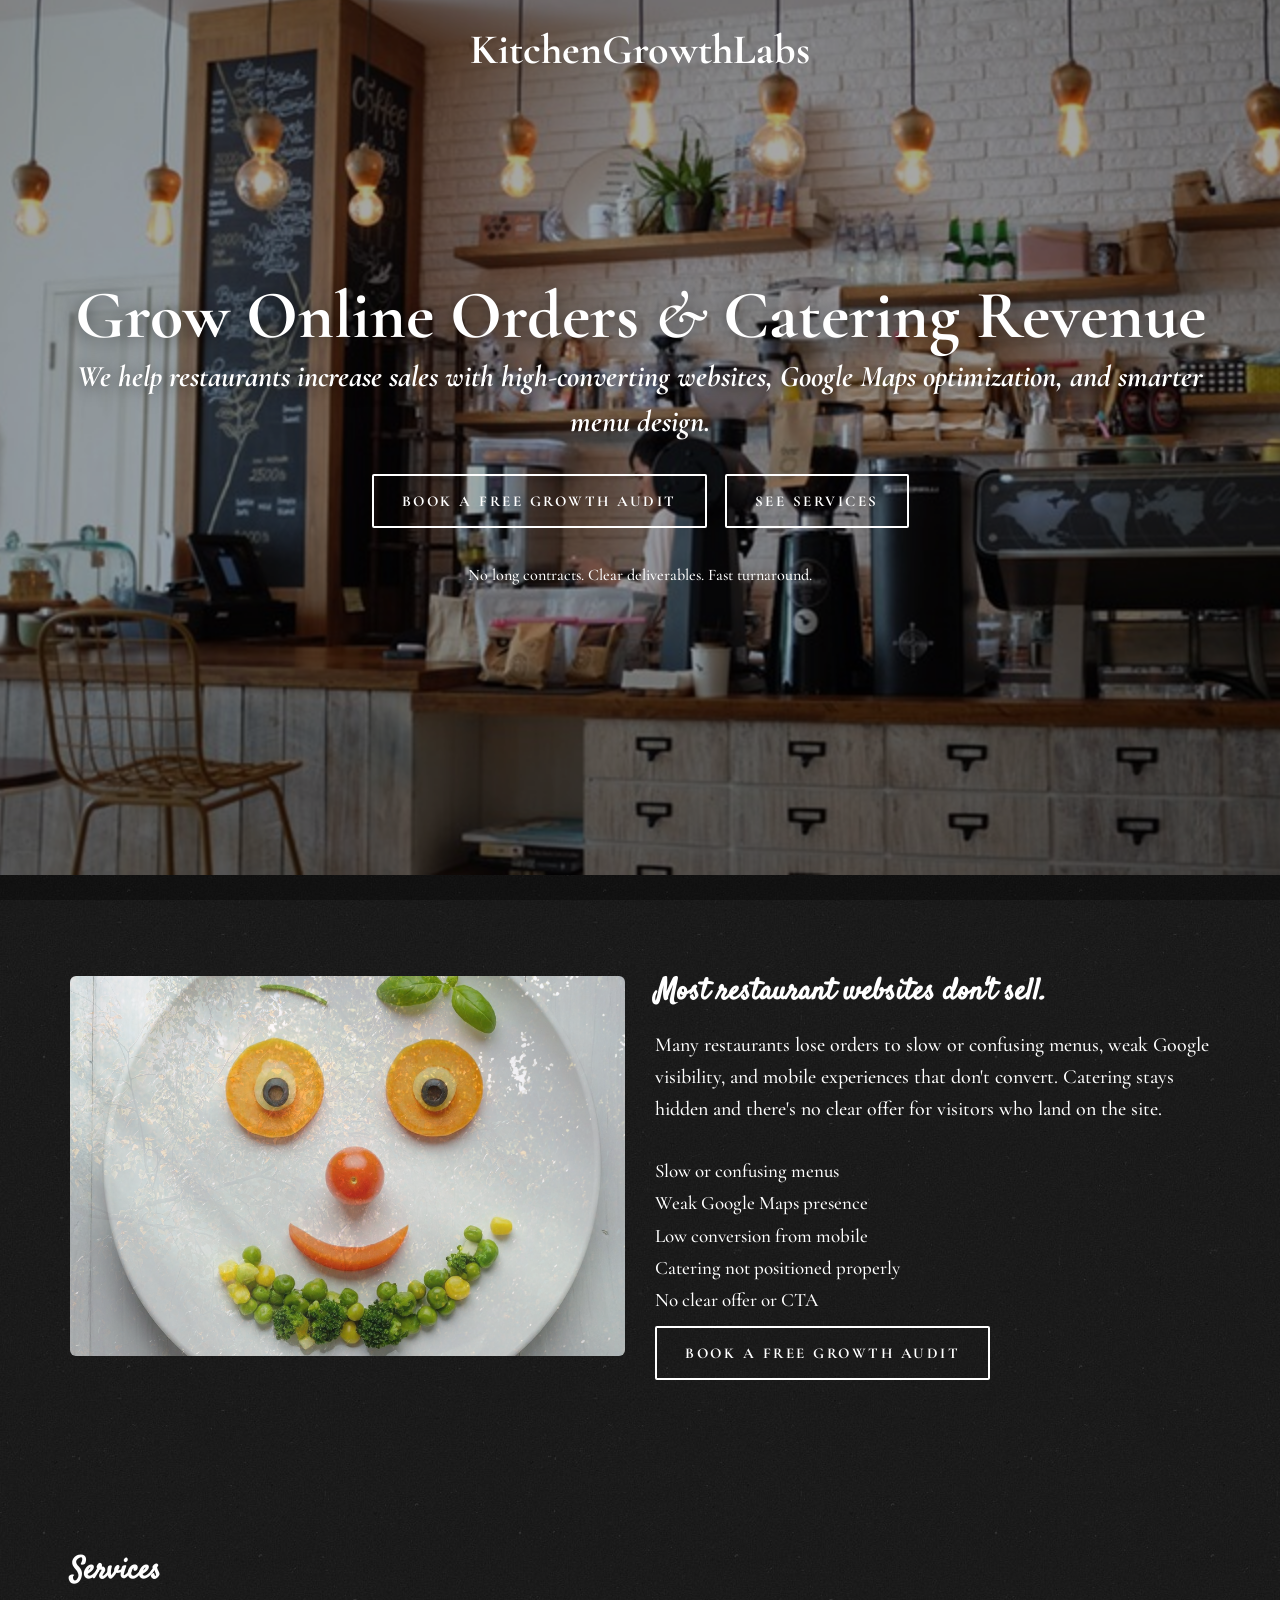
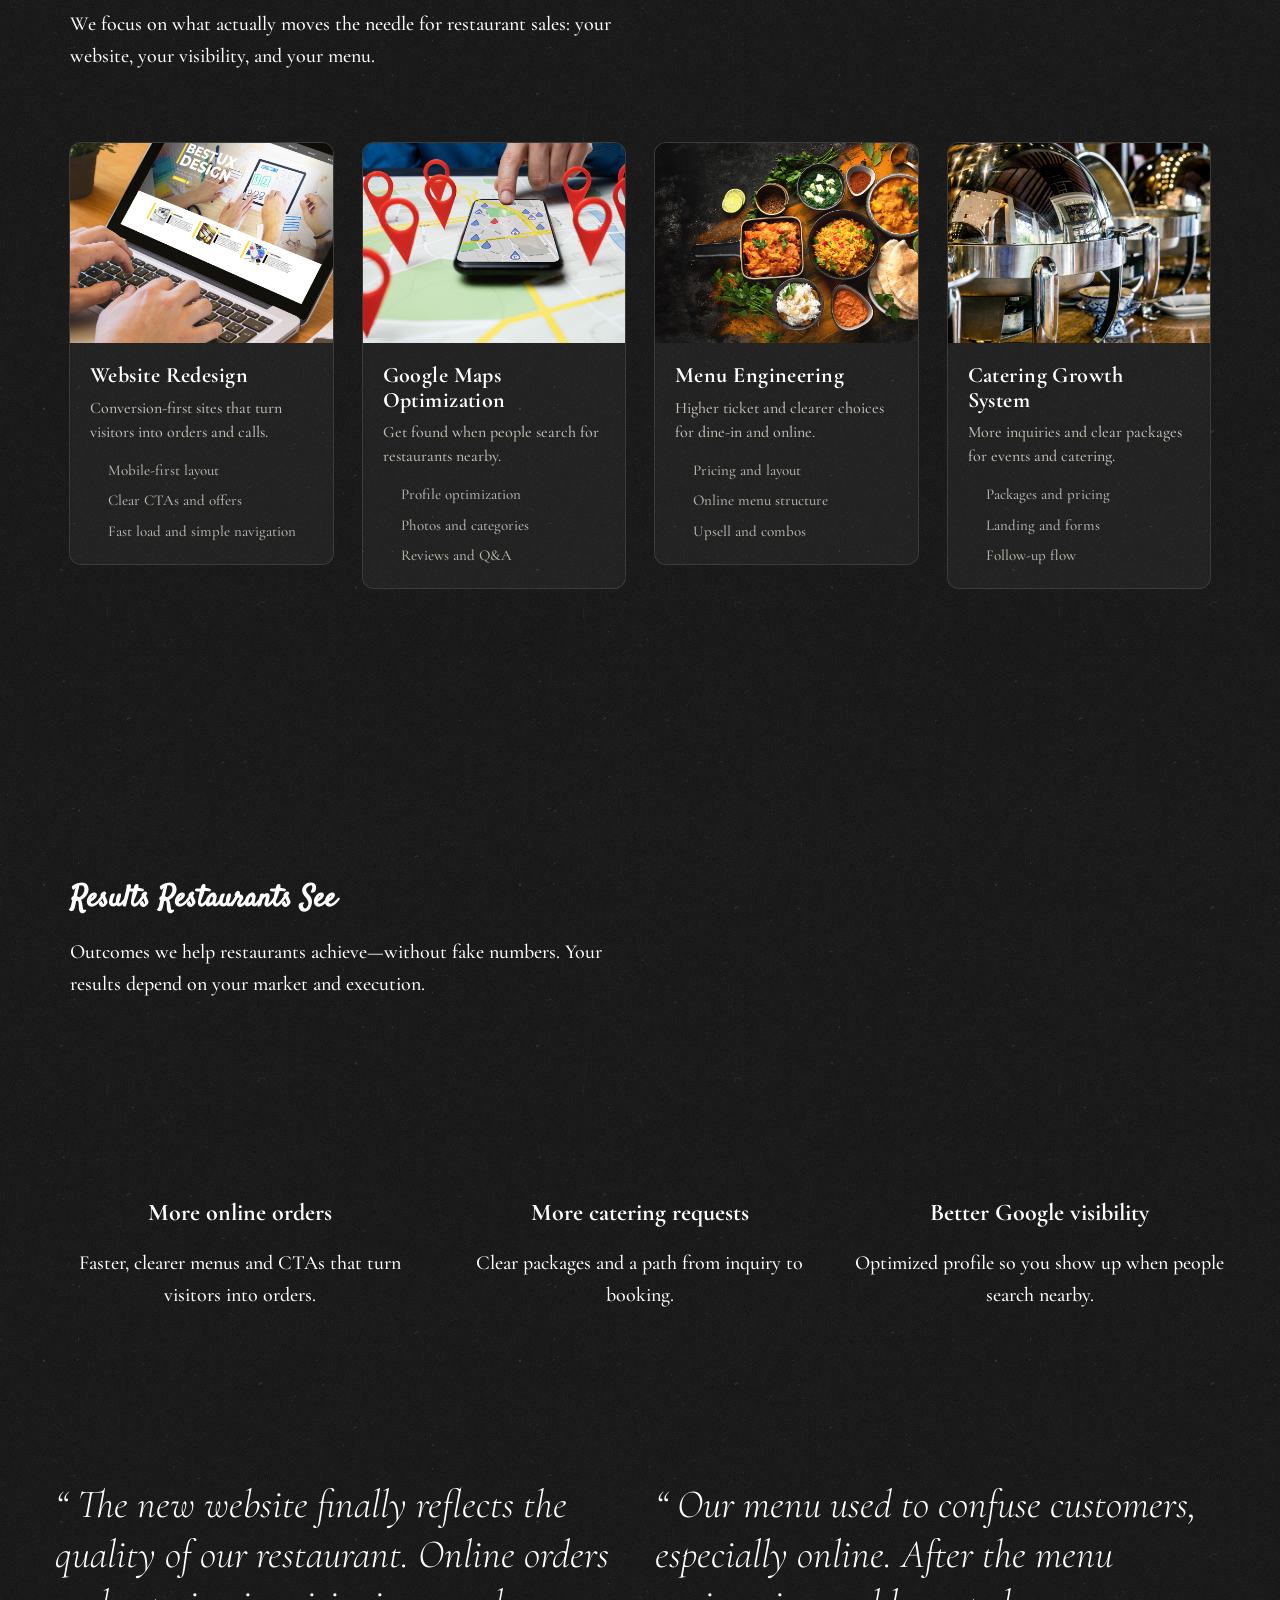
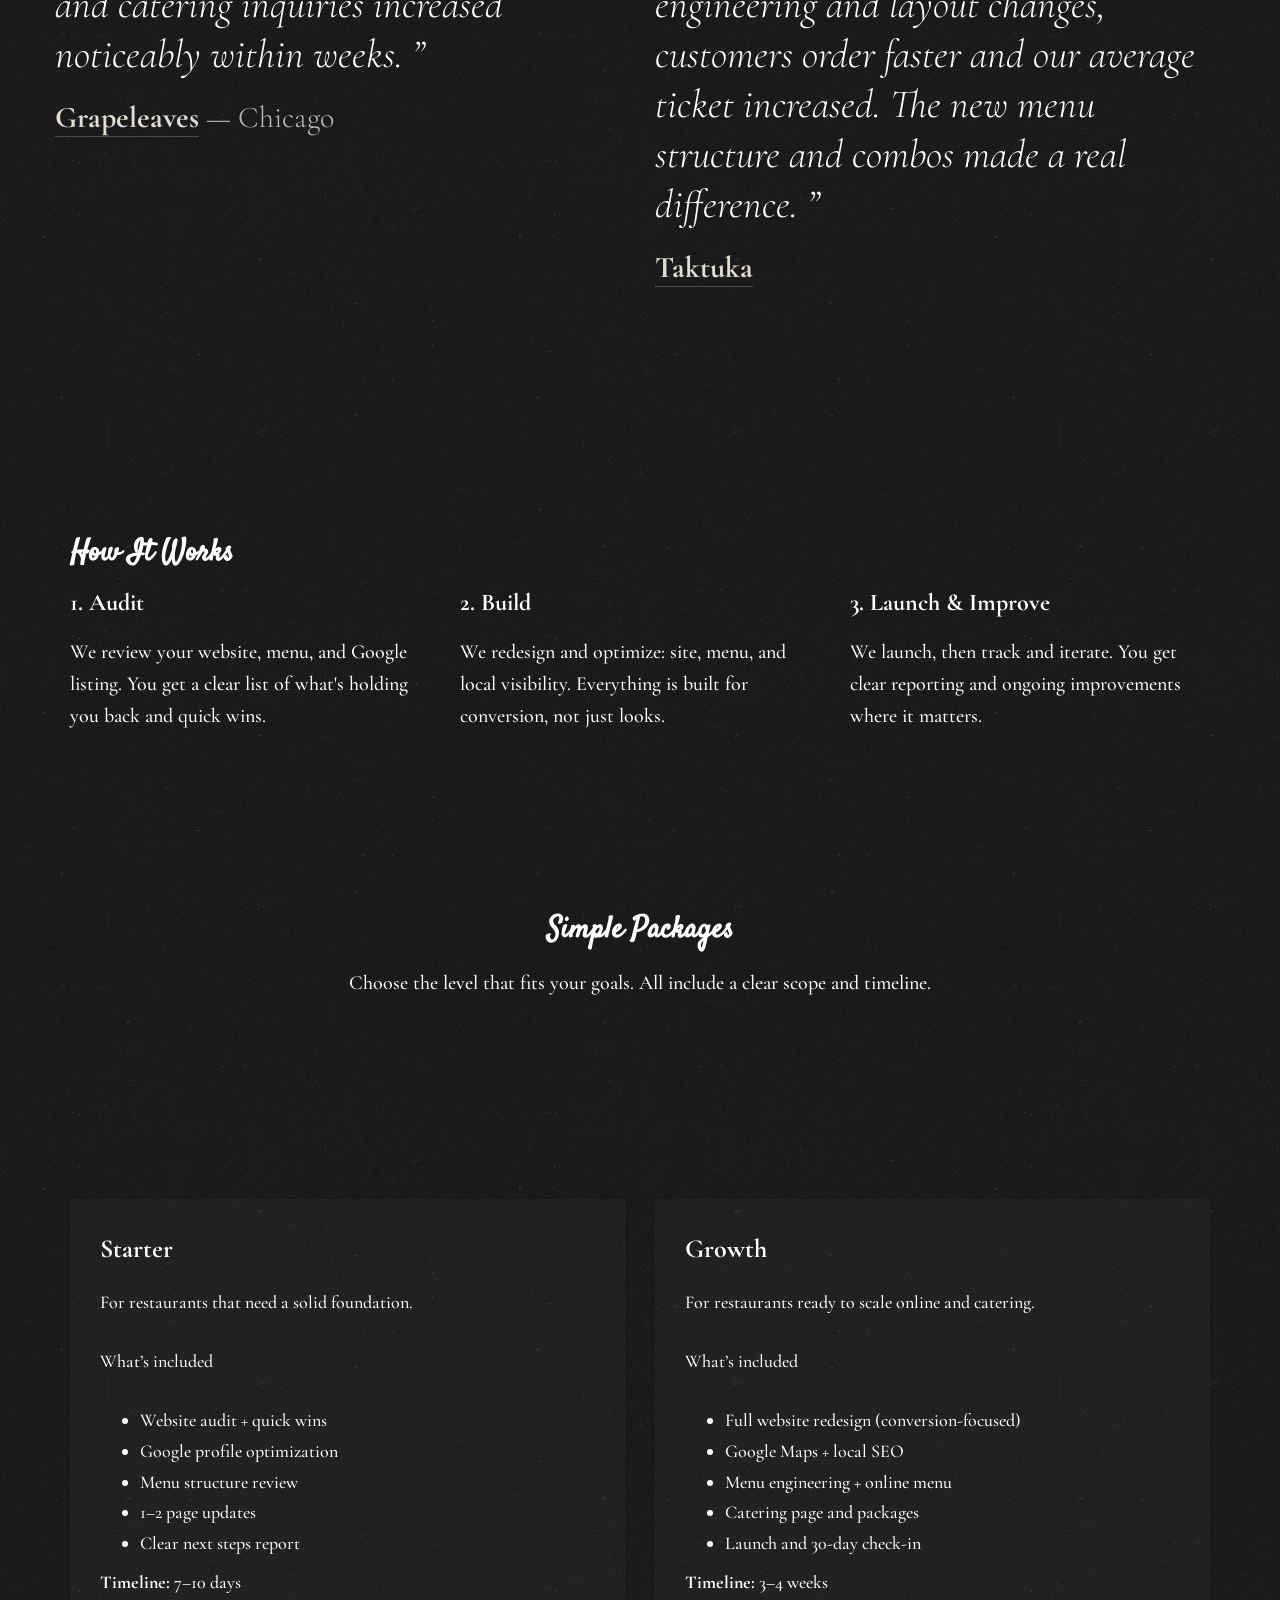
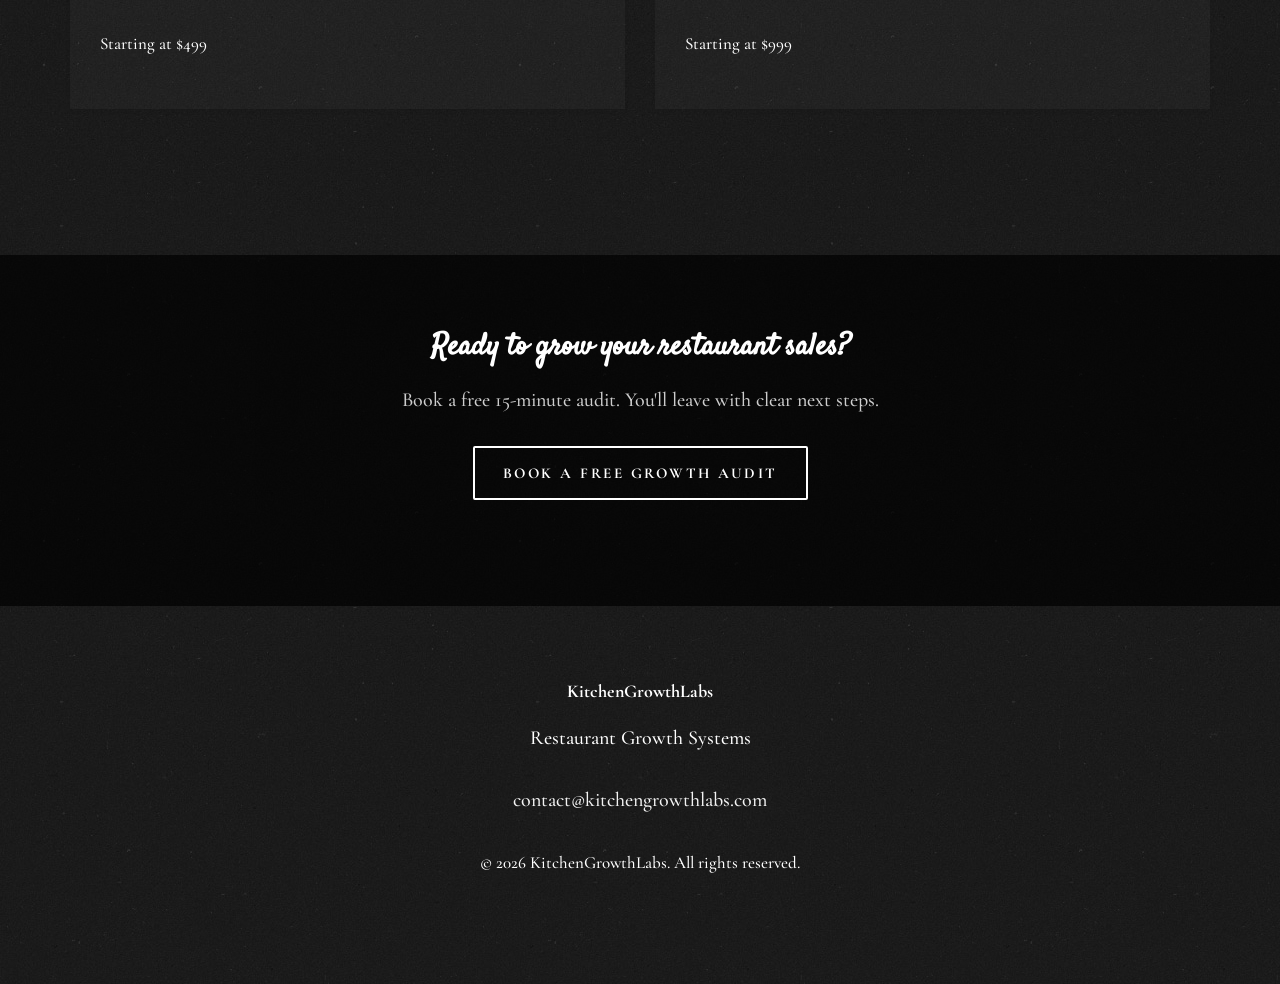
<file: index.html>
<!DOCTYPE HTML>
<html lang="en">
	<head>
	<meta charset="utf-8">
	<meta http-equiv="X-UA-Compatible" content="IE=edge">
	<title>KitchenGrowthLabs | Restaurant Growth</title>
	<meta name="viewport" content="width=device-width, initial-scale=1">
	<meta name="description" content="We help restaurants increase online orders and catering sales with high-converting websites, Google Maps optimization, and smarter menu design." />

	<link href="https://fonts.googleapis.com/css?family=Cormorant+Garamond:300,300i,400,400i,500,600i,700" rel="stylesheet">
	<link href="https://fonts.googleapis.com/css?family=Satisfy" rel="stylesheet">

	<link rel="stylesheet" href="css/animate.css">
	<link rel="stylesheet" href="css/icomoon.css">
	<link rel="stylesheet" href="css/bootstrap.css">
	<link rel="stylesheet" href="css/flexslider.css">
	<link rel="stylesheet" href="css/style.css">

	<script src="js/modernizr-2.6.2.min.js"></script>
	<!--[if lt IE 9]>
	<script src="js/respond.min.js"></script>
	<![endif]-->
	</head>
	<body>

	<div class="fh5co-loader"></div>

	<div id="page">
	<!-- A) NAVBAR: Logo only, centred on all devices -->
	<nav class="fh5co-nav" role="navigation">
		<div class="container">
			<div class="row">
				<div class="col-xs-12 text-center logo-wrap">
					<div id="fh5co-logo"><a href="#home">KitchenGrowthLabs</a></div>
				</div>
			</div>
		</div>
	</nav>

	<!-- B) HERO -->
	<header id="fh5co-header" class="fh5co-cover js-fullheight" role="banner" style="background-image: url(images/hero_1.jpeg);" data-stellar-background-ratio="0.5" id="home">
		<div class="overlay"></div>
		<div class="container">
			<div class="row">
				<div class="col-md-12 text-center">
					<div class="display-t js-fullheight">
						<div class="display-tc js-fullheight animate-box" data-animate-effect="fadeIn">
							<h1>Grow Online Orders <em>&amp;</em> Catering Revenue</h1>
							<h2>We help restaurants increase sales with high-converting websites, Google Maps optimization, and smarter menu design.</h2>
							<p><a href="mailto:contact@kitchengrowthlabs.com?subject=Book%20a%20Free%20Growth%20Audit" class="kgl-cta">Book a Free Growth Audit</a> <a href="#services" class="kgl-cta kgl-cta-secondary">See Services</a></p>
							<p class="trust-line"><small>No long contracts. Clear deliverables. Fast turnaround.</small></p>
						</div>
					</div>
				</div>
			</div>
		</div>
	</header>

	<!-- C) PROBLEM → OUTCOME -->
	<div id="fh5co-about" class="fh5co-section">
		<div class="container">
			<div class="row">
				<div class="col-md-6 img-wrap animate-box" data-animate-effect="fadeInLeft">
					<img src="images/6.png" alt="Restaurant growth">
				</div>
				<div class="col-md-6 animate-box">
					<div class="section-heading">
						<h2>Most restaurant websites don't sell.</h2>
						<p>Many restaurants lose orders to slow or confusing menus, weak Google visibility, and mobile experiences that don't convert. Catering stays hidden and there's no clear offer for visitors who land on the site.</p>
						<ul class="list-unstyled">
							<li>Slow or confusing menus</li>
							<li>Weak Google Maps presence</li>
							<li>Low conversion from mobile</li>
							<li>Catering not positioned properly</li>
							<li>No clear offer or CTA</li>
						</ul>
						<p><a href="mailto:contact@kitchengrowthlabs.com?subject=Book%20a%20Free%20Growth%20Audit" class="kgl-cta">Book a Free Growth Audit</a></p>
					</div>
				</div>
			</div>
		</div>
	</div>

	<!-- D) SERVICES (no Learn more buttons) -->
	<div id="fh5co-featured-menu" class="fh5co-section">
		<div id="services" class="container">
			<div class="row">
				<div class="col-md-12 fh5co-heading animate-box">
					<h2>Services</h2>
					<div class="row">
						<div class="col-md-6">
							<p>We focus on what actually moves the needle for restaurant sales: your website, your visibility, and your menu.</p>
						</div>
					</div>
				</div>

				<div class="col-md-3 col-sm-6 col-xs-6 col-xxs-12 fh5co-item-wrap animate-box">
					<div class="fh5co-item">
						<img src="images/1.png" class="img-responsive" alt="Website">
						<h3>Website Redesign</h3>
						<p>Conversion-first sites that turn visitors into orders and calls.</p>
						<ul class="list-unstyled small">
							<li>Mobile-first layout</li>
							<li>Clear CTAs and offers</li>
							<li>Fast load and simple navigation</li>
						</ul>
					</div>
				</div>
				<div class="col-md-3 col-sm-6 col-xs-6 col-xxs-12 fh5co-item-wrap animate-box">
					<div class="fh5co-item margin_top">
						<img src="images/2.png" class="img-responsive" alt="Google Maps">
						<h3>Google Maps Optimization</h3>
						<p>Get found when people search for restaurants nearby.</p>
						<ul class="list-unstyled small">
							<li>Profile optimization</li>
							<li>Photos and categories</li>
							<li>Reviews and Q&amp;A</li>
						</ul>
					</div>
				</div>
				<div class="clearfix visible-sm-block visible-xs-block"></div>
				<div class="col-md-3 col-sm-6 col-xs-6 col-xxs-12 fh5co-item-wrap animate-box">
					<div class="fh5co-item">
						<img src="images/3.png" class="img-responsive" alt="Menu">
						<h3>Menu Engineering</h3>
						<p>Higher ticket and clearer choices for dine-in and online.</p>
						<ul class="list-unstyled small">
							<li>Pricing and layout</li>
							<li>Online menu structure</li>
							<li>Upsell and combos</li>
						</ul>
					</div>
				</div>
				<div class="col-md-3 col-sm-6 col-xs-6 col-xxs-12 fh5co-item-wrap animate-box">
					<div class="fh5co-item margin_top">
						<img src="images/4.png" class="img-responsive" alt="Catering">
						<h3>Catering Growth System</h3>
						<p>More inquiries and clear packages for events and catering.</p>
						<ul class="list-unstyled small">
							<li>Packages and pricing</li>
							<li>Landing and forms</li>
							<li>Follow-up flow</li>
						</ul>
					</div>
				</div>
			</div>
		</div>
	</div>

	<!-- E) RESULTS / SOCIAL PROOF -->
	<div id="fh5co-featured-testimony" class="fh5co-section" id="results">
		<div class="container">
			<div class="row">
				<div class="col-md-12 fh5co-heading animate-box">
					<h2>Results Restaurants See</h2>
					<div class="row">
						<div class="col-md-6">
							<p>Outcomes we help restaurants achieve—without fake numbers. Your results depend on your market and execution.</p>
						</div>
					</div>
				</div>
				<div class="row">
					<div class="col-md-4 animate-box">
						<div class="fh5co-item text-center">
							<h3>More online orders</h3>
							<p>Faster, clearer menus and CTAs that turn visitors into orders.</p>
						</div>
					</div>
					<div class="col-md-4 animate-box">
						<div class="fh5co-item text-center">
							<h3>More catering requests</h3>
							<p>Clear packages and a path from inquiry to booking.</p>
						</div>
					</div>
					<div class="col-md-4 animate-box">
						<div class="fh5co-item text-center">
							<h3>Better Google visibility</h3>
							<p>Optimized profile so you show up when people search nearby.</p>
						</div>
					</div>
				</div>
				<div class="row kgl-testimonials" style="margin-top: 2em;">
					<div class="col-md-6 animate-box">
						<blockquote class="kgl-testimonial">
							<p>&ldquo; The new website finally reflects the quality of our restaurant. Online orders and catering inquiries increased noticeably within weeks. &rdquo;</p>
							<p class="author kgl-testimonial-author"><cite><a href="http://grapeleaves.us/" target="_blank" rel="noopener noreferrer" class="kgl-testimonial-name">Grapeleaves</a> — Chicago</cite></p>
						</blockquote>
					</div>
					<div class="col-md-6 animate-box">
						<blockquote class="kgl-testimonial">
							<p>&ldquo; Our menu used to confuse customers, especially online. After the menu engineering and layout changes, customers order faster and our average ticket increased. The new menu structure and combos made a real difference. &rdquo;</p>
							<p class="author kgl-testimonial-author"><cite><a href="https://taktukamk.com/" target="_blank" rel="noopener noreferrer" class="kgl-testimonial-name">Taktuka</a></cite></p>
						</blockquote>
					</div>
				</div>
			</div>
		</div>
	</div>

	<!-- F) HOW IT WORKS -->
	<div id="fh5co-slider" class="fh5co-section animate-box" id="how-it-works">
		<div class="container">
			<div class="row">
				<div class="col-md-12 fh5co-heading animate-box">
					<h2>How It Works</h2>
				</div>
				<div class="col-md-4 animate-box">
					<div class="fh5co-item">
						<h3>1. Audit</h3>
						<p>We review your website, menu, and Google listing. You get a clear list of what's holding you back and quick wins.</p>
					</div>
				</div>
				<div class="col-md-4 animate-box">
					<div class="fh5co-item">
						<h3>2. Build</h3>
						<p>We redesign and optimize: site, menu, and local visibility. Everything is built for conversion, not just looks.</p>
					</div>
				</div>
				<div class="col-md-4 animate-box">
					<div class="fh5co-item">
						<h3>3. Launch &amp; Improve</h3>
						<p>We launch, then track and iterate. You get clear reporting and ongoing improvements where it matters.</p>
					</div>
				</div>
			</div>
		</div>
	</div>

	<!-- G) PRICING - Simple Packages (no booking buttons on cards) -->
	<div id="fh5co-blog" class="fh5co-section" id="pricing">
		<div class="container">
			<div class="row animate-box">
				<div class="col-md-8 col-md-offset-2 text-center fh5co-heading animate-box">
					<h2>Simple Packages</h2>
					<p>Choose the level that fits your goals. All include a clear scope and timeline.</p>
				</div>
			</div>
			<div class="row kgl-packs-row">
				<div class="col-md-6">
					<div class="fh5co-blog animate-box kgl-pack-card">
						<div class="blog-text kgl-pack-body">
							<h3 class="kgl-pack-title">Starter</h3>
							<p class="kgl-pack-lead">For restaurants that need a solid foundation.</p>
							<div class="kgl-pack-features">
								<p class="kgl-pack-features-heading">What’s included</p>
								<ul class="kgl-pack-list">
									<li>Website audit + quick wins</li>
									<li>Google profile optimization</li>
									<li>Menu structure review</li>
									<li>1–2 page updates</li>
									<li>Clear next steps report</li>
								</ul>
							</div>
							<div class="kgl-pack-footer">
								<p class="kgl-pack-meta"><strong>Timeline:</strong> 7–10 days</p>
								<div class="kgl-pack-price-block">
									<span class="kgl-pack-price-label">Starting at</span>
									<span class="kgl-pack-price-amount">$499</span>
								</div>
							</div>
						</div>
					</div>
				</div>
				<div class="col-md-6">
					<div class="fh5co-blog animate-box kgl-pack-card">
						<div class="blog-text kgl-pack-body">
							<h3 class="kgl-pack-title">Growth</h3>
							<p class="kgl-pack-lead">For restaurants ready to scale online and catering.</p>
							<div class="kgl-pack-features">
								<p class="kgl-pack-features-heading">What’s included</p>
								<ul class="kgl-pack-list">
									<li>Full website redesign (conversion-focused)</li>
									<li>Google Maps + local SEO</li>
									<li>Menu engineering + online menu</li>
									<li>Catering page and packages</li>
									<li>Launch and 30-day check-in</li>
								</ul>
							</div>
							<div class="kgl-pack-footer">
								<p class="kgl-pack-meta"><strong>Timeline:</strong> 3–4 weeks</p>
								<div class="kgl-pack-price-block">
									<span class="kgl-pack-price-label">Starting at</span>
									<span class="kgl-pack-price-amount">$999</span>
								</div>
							</div>
						</div>
					</div>
				</div>
			</div>
		</div>
	</div>

	<!-- I) FINAL CTA -->
	<div id="fh5co-started" class="fh5co-section animate-box" style="background-image: url(images/hero_1.jpeg);" data-stellar-background-ratio="0.5">
		<div class="overlay"></div>
		<div class="container">
			<div class="row animate-box">
				<div class="col-md-8 col-md-offset-2 text-center fh5co-heading">
					<h2>Ready to grow your restaurant sales?</h2>
					<p>Book a free 15-minute audit. You'll leave with clear next steps.</p>
					<p><a href="mailto:contact@kitchengrowthlabs.com?subject=Book%20a%20Free%20Growth%20Audit" class="kgl-cta">Book a Free Growth Audit</a></p>
				</div>
			</div>
		</div>
	</div>

	<!-- J) FOOTER -->
	<footer id="fh5co-footer" role="contentinfo" class="fh5co-section">
		<div class="container">
			<div class="row">
				<div class="col-md-12 text-center">
					<h4>KitchenGrowthLabs</h4>
					<p>Restaurant Growth Systems</p>
					<p><a href="mailto:contact@kitchengrowthlabs.com">contact@kitchengrowthlabs.com</a></p>
					<p><small class="block">&copy; <span id="current-year">2026</span> KitchenGrowthLabs. All rights reserved.</small></p>
				</div>
			</div>
		</div>
	</footer>
	</div>

	<div class="gototop js-top">
		<a href="#" class="js-gotop"><i class="icon-arrow-up22"></i></a>
	</div>

	<script src="js/jquery.min.js"></script>
	<script src="js/jquery.easing.1.3.js"></script>
	<script src="js/bootstrap.min.js"></script>
	<script src="js/jquery.waypoints.min.js"></script>
	<script src="js/jquery.stellar.min.js"></script>
	<script src="js/jquery.flexslider-min.js"></script>
	<script src="js/main.js"></script>
	<script>
		document.getElementById('current-year').textContent = new Date().getFullYear();
		document.querySelectorAll('a[href^="#"]').forEach(function(anchor) {
			anchor.addEventListener('click', function(e) {
				var target = document.querySelector(this.getAttribute('href'));
				if (target) {
					e.preventDefault();
					target.scrollIntoView({ behavior: 'smooth', block: 'start' });
				}
			});
		});
	</script>
	</body>
</html>
</file>
<file: css/icomoon.css>
@font-face {
    font-family: 'icomoon';
    src:    url('fonts/icomoon.eot?1oniuf');
    src:    url('fonts/icomoon.eot?1oniuf#iefix') format('embedded-opentype'),
        url('fonts/icomoon.ttf?1oniuf') format('truetype'),
        url('fonts/icomoon.woff?1oniuf') format('woff'),
        url('fonts/icomoon.svg?1oniuf#icomoon') format('svg');
    font-weight: normal;
    font-style: normal;
}

[class^="icon-"], [class*=" icon-"] {
    /* use !important to prevent issues with browser extensions that change fonts */
    font-family: 'icomoon' !important;
    speak: none;
    font-style: normal;
    font-weight: normal;
    font-variant: normal;
    text-transform: none;
    line-height: 1;

    /* Better Font Rendering =========== */
    -webkit-font-smoothing: antialiased;
    -moz-osx-font-smoothing: grayscale;
}

.icon-mobile:before {
    content: "\e000";
}
.icon-laptop:before {
    content: "\e001";
}
.icon-desktop:before {
    content: "\e002";
}
.icon-tablet:before {
    content: "\e003";
}
.icon-phone:before {
    content: "\e004";
}
.icon-document:before {
    content: "\e005";
}
.icon-documents:before {
    content: "\e006";
}
.icon-search:before {
    content: "\e007";
}
.icon-clipboard:before {
    content: "\e008";
}
.icon-newspaper:before {
    content: "\e009";
}
.icon-notebook:before {
    content: "\e00a";
}
.icon-book-open:before {
    content: "\e00b";
}
.icon-browser:before {
    content: "\e00c";
}
.icon-calendar:before {
    content: "\e00d";
}
.icon-presentation:before {
    content: "\e00e";
}
.icon-picture:before {
    content: "\e00f";
}
.icon-pictures:before {
    content: "\e010";
}
.icon-video:before {
    content: "\e011";
}
.icon-camera:before {
    content: "\e012";
}
.icon-printer:before {
    content: "\e013";
}
.icon-toolbox:before {
    content: "\e014";
}
.icon-briefcase:before {
    content: "\e015";
}
.icon-wallet:before {
    content: "\e016";
}
.icon-gift:before {
    content: "\e017";
}
.icon-bargraph:before {
    content: "\e018";
}
.icon-grid:before {
    content: "\e019";
}
.icon-expand:before {
    content: "\e01a";
}
.icon-focus:before {
    content: "\e01b";
}
.icon-edit:before {
    content: "\e01c";
}
.icon-adjustments:before {
    content: "\e01d";
}
.icon-ribbon:before {
    content: "\e01e";
}
.icon-hourglass:before {
    content: "\e01f";
}
.icon-lock:before {
    content: "\e020";
}
.icon-megaphone:before {
    content: "\e021";
}
.icon-shield:before {
    content: "\e022";
}
.icon-trophy:before {
    content: "\e023";
}
.icon-flag:before {
    content: "\e024";
}
.icon-map:before {
    content: "\e025";
}
.icon-puzzle:before {
    content: "\e026";
}
.icon-basket:before {
    content: "\e027";
}
.icon-envelope:before {
    content: "\e028";
}
.icon-streetsign:before {
    content: "\e029";
}
.icon-telescope:before {
    content: "\e02a";
}
.icon-gears:before {
    content: "\e02b";
}
.icon-key:before {
    content: "\e02c";
}
.icon-paperclip:before {
    content: "\e02d";
}
.icon-attachment:before {
    content: "\e02e";
}
.icon-pricetags:before {
    content: "\e02f";
}
.icon-lightbulb:before {
    content: "\e030";
}
.icon-layers:before {
    content: "\e031";
}
.icon-pencil:before {
    content: "\e032";
}
.icon-tools:before {
    content: "\e033";
}
.icon-tools-2:before {
    content: "\e034";
}
.icon-scissors:before {
    content: "\e035";
}
.icon-paintbrush:before {
    content: "\e036";
}
.icon-magnifying-glass:before {
    content: "\e037";
}
.icon-circle-compass:before {
    content: "\e038";
}
.icon-linegraph:before {
    content: "\e039";
}
.icon-mic:before {
    content: "\e03a";
}
.icon-strategy:before {
    content: "\e03b";
}
.icon-beaker:before {
    content: "\e03c";
}
.icon-caution:before {
    content: "\e03d";
}
.icon-recycle:before {
    content: "\e03e";
}
.icon-anchor:before {
    content: "\e03f";
}
.icon-profile-male:before {
    content: "\e040";
}
.icon-profile-female:before {
    content: "\e041";
}
.icon-bike:before {
    content: "\e042";
}
.icon-wine:before {
    content: "\e043";
}
.icon-hotairballoon:before {
    content: "\e044";
}
.icon-globe:before {
    content: "\e045";
}
.icon-genius:before {
    content: "\e046";
}
.icon-map-pin:before {
    content: "\e047";
}
.icon-dial:before {
    content: "\e048";
}
.icon-chat:before {
    content: "\e049";
}
.icon-heart:before {
    content: "\e04a";
}
.icon-cloud:before {
    content: "\e04b";
}
.icon-upload:before {
    content: "\e04c";
}
.icon-download:before {
    content: "\e04d";
}
.icon-target:before {
    content: "\e04e";
}
.icon-hazardous:before {
    content: "\e04f";
}
.icon-piechart:before {
    content: "\e050";
}
.icon-speedometer:before {
    content: "\e051";
}
.icon-global:before {
    content: "\e052";
}
.icon-compass:before {
    content: "\e053";
}
.icon-lifesaver:before {
    content: "\e054";
}
.icon-clock:before {
    content: "\e055";
}
.icon-aperture:before {
    content: "\e056";
}
.icon-quote:before {
    content: "\e057";
}
.icon-scope:before {
    content: "\e058";
}
.icon-alarmclock:before {
    content: "\e059";
}
.icon-refresh:before {
    content: "\e05a";
}
.icon-happy:before {
    content: "\e05b";
}
.icon-sad:before {
    content: "\e05c";
}
.icon-facebook:before {
    content: "\e05d";
}
.icon-twitter:before {
    content: "\e05e";
}
.icon-googleplus:before {
    content: "\e05f";
}
.icon-rss:before {
    content: "\e060";
}
.icon-tumblr:before {
    content: "\e061";
}
.icon-linkedin:before {
    content: "\e062";
}
.icon-dribbble:before {
    content: "\e063";
}
.icon-box2:before {
    content: "\ea82";
}
.icon-write:before {
    content: "\ea83";
}
.icon-clock2:before {
    content: "\ea84";
}
.icon-reply2:before {
    content: "\ea85";
}
.icon-reply-all2:before {
    content: "\ea86";
}
.icon-forward2:before {
    content: "\ea87";
}
.icon-flag2:before {
    content: "\ea88";
}
.icon-search2:before {
    content: "\ea89";
}
.icon-trash2:before {
    content: "\ea8a";
}
.icon-envelope2:before {
    content: "\ea8b";
}
.icon-bubble:before {
    content: "\ea8c";
}
.icon-bubbles:before {
    content: "\ea8d";
}
.icon-user2:before {
    content: "\ea8e";
}
.icon-users2:before {
    content: "\ea8f";
}
.icon-cloud2:before {
    content: "\ea90";
}
.icon-download2:before {
    content: "\ea91";
}
.icon-upload2:before {
    content: "\ea92";
}
.icon-rain:before {
    content: "\ea93";
}
.icon-sun:before {
    content: "\ea94";
}
.icon-moon2:before {
    content: "\ea95";
}
.icon-bell2:before {
    content: "\ea96";
}
.icon-folder2:before {
    content: "\ea97";
}
.icon-pin2:before {
    content: "\ea98";
}
.icon-sound2:before {
    content: "\ea99";
}
.icon-microphone:before {
    content: "\ea9a";
}
.icon-camera2:before {
    content: "\ea9b";
}
.icon-image2:before {
    content: "\ea9c";
}
.icon-cog2:before {
    content: "\ea9d";
}
.icon-calendar2:before {
    content: "\ea9e";
}
.icon-book2:before {
    content: "\ea9f";
}
.icon-map-marker:before {
    content: "\eaa0";
}
.icon-store:before {
    content: "\eaa1";
}
.icon-support:before {
    content: "\eaa2";
}
.icon-tag2:before {
    content: "\eaa3";
}
.icon-heart2:before {
    content: "\eaa4";
}
.icon-video-camera:before {
    content: "\eaa5";
}
.icon-trophy2:before {
    content: "\eaa6";
}
.icon-cart:before {
    content: "\eaa7";
}
.icon-eye2:before {
    content: "\eaa8";
}
.icon-cancel:before {
    content: "\eaa9";
}
.icon-chart:before {
    content: "\eaaa";
}
.icon-target2:before {
    content: "\eaab";
}
.icon-printer2:before {
    content: "\eaac";
}
.icon-location2:before {
    content: "\eaad";
}
.icon-bookmark2:before {
    content: "\eaae";
}
.icon-monitor:before {
    content: "\eaaf";
}
.icon-cross2:before {
    content: "\eab0";
}
.icon-plus2:before {
    content: "\eab1";
}
.icon-left:before {
    content: "\eab2";
}
.icon-up:before {
    content: "\eab3";
}
.icon-browser2:before {
    content: "\eab4";
}
.icon-windows:before {
    content: "\eab5";
}
.icon-switch2:before {
    content: "\eab6";
}
.icon-dashboard:before {
    content: "\eab7";
}
.icon-play:before {
    content: "\eab8";
}
.icon-fast-forward:before {
    content: "\eab9";
}
.icon-next:before {
    content: "\eaba";
}
.icon-refresh2:before {
    content: "\eabb";
}
.icon-film:before {
    content: "\eabc";
}
.icon-home2:before {
    content: "\eabd";
}
.icon-add-to-list:before {
    content: "\e901";
}
.icon-classic-computer:before {
    content: "\e902";
}
.icon-controller-fast-backward:before {
    content: "\e903";
}
.icon-creative-commons-attribution:before {
    content: "\e904";
}
.icon-creative-commons-noderivs:before {
    content: "\e905";
}
.icon-creative-commons-noncommercial-eu:before {
    content: "\e906";
}
.icon-creative-commons-noncommercial-us:before {
    content: "\e907";
}
.icon-creative-commons-public-domain:before {
    content: "\e908";
}
.icon-creative-commons-remix:before {
    content: "\e909";
}
.icon-creative-commons-share:before {
    content: "\e90a";
}
.icon-creative-commons-sharealike:before {
    content: "\e90b";
}
.icon-creative-commons:before {
    content: "\e90c";
}
.icon-document-landscape:before {
    content: "\e90d";
}
.icon-remove-user:before {
    content: "\e90e";
}
.icon-warning:before {
    content: "\e90f";
}
.icon-arrow-bold-down:before {
    content: "\e910";
}
.icon-arrow-bold-left:before {
    content: "\e911";
}
.icon-arrow-bold-right:before {
    content: "\e912";
}
.icon-arrow-bold-up:before {
    content: "\e913";
}
.icon-arrow-down:before {
    content: "\e914";
}
.icon-arrow-left:before {
    content: "\e915";
}
.icon-arrow-long-down:before {
    content: "\e916";
}
.icon-arrow-long-left:before {
    content: "\e917";
}
.icon-arrow-long-right:before {
    content: "\e918";
}
.icon-arrow-long-up:before {
    content: "\e919";
}
.icon-arrow-right:before {
    content: "\e91a";
}
.icon-arrow-up:before {
    content: "\e91b";
}
.icon-arrow-with-circle-down:before {
    content: "\e91c";
}
.icon-arrow-with-circle-left:before {
    content: "\e91d";
}
.icon-arrow-with-circle-right:before {
    content: "\e91e";
}
.icon-arrow-with-circle-up:before {
    content: "\e91f";
}
.icon-bookmark:before {
    content: "\e920";
}
.icon-bookmarks:before {
    content: "\e921";
}
.icon-chevron-down:before {
    content: "\e922";
}
.icon-chevron-left:before {
    content: "\e923";
}
.icon-chevron-right:before {
    content: "\e924";
}
.icon-chevron-small-down:before {
    content: "\e925";
}
.icon-chevron-small-left:before {
    content: "\e926";
}
.icon-chevron-small-right:before {
    content: "\e927";
}
.icon-chevron-small-up:before {
    content: "\e928";
}
.icon-chevron-thin-down:before {
    content: "\e929";
}
.icon-chevron-thin-left:before {
    content: "\e92a";
}
.icon-chevron-thin-right:before {
    content: "\e92b";
}
.icon-chevron-thin-up:before {
    content: "\e92c";
}
.icon-chevron-up:before {
    content: "\e92d";
}
.icon-chevron-with-circle-down:before {
    content: "\e92e";
}
.icon-chevron-with-circle-left:before {
    content: "\e92f";
}
.icon-chevron-with-circle-right:before {
    content: "\e930";
}
.icon-chevron-with-circle-up:before {
    content: "\e931";
}
.icon-cloud3:before {
    content: "\e932";
}
.icon-controller-fast-forward:before {
    content: "\e933";
}
.icon-controller-jump-to-start:before {
    content: "\e934";
}
.icon-controller-next:before {
    content: "\e935";
}
.icon-controller-paus:before {
    content: "\e936";
}
.icon-controller-play:before {
    content: "\e937";
}
.icon-controller-record:before {
    content: "\e938";
}
.icon-controller-stop:before {
    content: "\e939";
}
.icon-controller-volume:before {
    content: "\e93a";
}
.icon-dot-single:before {
    content: "\e93b";
}
.icon-dots-three-horizontal:before {
    content: "\e93c";
}
.icon-dots-three-vertical:before {
    content: "\e93d";
}
.icon-dots-two-horizontal:before {
    content: "\e93e";
}
.icon-dots-two-vertical:before {
    content: "\e93f";
}
.icon-download3:before {
    content: "\e940";
}
.icon-emoji-flirt:before {
    content: "\e941";
}
.icon-flow-branch:before {
    content: "\e942";
}
.icon-flow-cascade:before {
    content: "\e943";
}
.icon-flow-line:before {
    content: "\e944";
}
.icon-flow-parallel:before {
    content: "\e945";
}
.icon-flow-tree:before {
    content: "\e946";
}
.icon-install:before {
    content: "\e947";
}
.icon-layers2:before {
    content: "\e948";
}
.icon-open-book:before {
    content: "\e949";
}
.icon-resize-100:before {
    content: "\e94a";
}
.icon-resize-full-screen:before {
    content: "\e94b";
}
.icon-save:before {
    content: "\e94c";
}
.icon-select-arrows:before {
    content: "\e94d";
}
.icon-sound-mute:before {
    content: "\e94e";
}
.icon-sound:before {
    content: "\e94f";
}
.icon-trash:before {
    content: "\e950";
}
.icon-triangle-down:before {
    content: "\e951";
}
.icon-triangle-left:before {
    content: "\e952";
}
.icon-triangle-right:before {
    content: "\e953";
}
.icon-triangle-up:before {
    content: "\e954";
}
.icon-uninstall:before {
    content: "\e955";
}
.icon-upload-to-cloud:before {
    content: "\e956";
}
.icon-upload3:before {
    content: "\e957";
}
.icon-add-user:before {
    content: "\e958";
}
.icon-address:before {
    content: "\e959";
}
.icon-adjust:before {
    content: "\e95a";
}
.icon-air:before {
    content: "\e95b";
}
.icon-aircraft-landing:before {
    content: "\e95c";
}
.icon-aircraft-take-off:before {
    content: "\e95d";
}
.icon-aircraft:before {
    content: "\e95e";
}
.icon-align-bottom:before {
    content: "\e95f";
}
.icon-align-horizontal-middle:before {
    content: "\e960";
}
.icon-align-left:before {
    content: "\e961";
}
.icon-align-right:before {
    content: "\e962";
}
.icon-align-top:before {
    content: "\e963";
}
.icon-align-vertical-middle:before {
    content: "\e964";
}
.icon-archive:before {
    content: "\e965";
}
.icon-area-graph:before {
    content: "\e966";
}
.icon-attachment2:before {
    content: "\e967";
}
.icon-awareness-ribbon:before {
    content: "\e968";
}
.icon-back-in-time:before {
    content: "\e969";
}
.icon-back:before {
    content: "\e96a";
}
.icon-bar-graph:before {
    content: "\e96b";
}
.icon-battery:before {
    content: "\e96c";
}
.icon-beamed-note:before {
    content: "\e96d";
}
.icon-bell:before {
    content: "\e96e";
}
.icon-blackboard:before {
    content: "\e96f";
}
.icon-block:before {
    content: "\e970";
}
.icon-book:before {
    content: "\e971";
}
.icon-bowl:before {
    content: "\e972";
}
.icon-box:before {
    content: "\e973";
}
.icon-briefcase2:before {
    content: "\e974";
}
.icon-browser3:before {
    content: "\e975";
}
.icon-brush:before {
    content: "\e976";
}
.icon-bucket:before {
    content: "\e977";
}
.icon-cake:before {
    content: "\e978";
}
.icon-calculator:before {
    content: "\e979";
}
.icon-calendar3:before {
    content: "\e97a";
}
.icon-camera3:before {
    content: "\e97b";
}
.icon-ccw:before {
    content: "\e97c";
}
.icon-chat2:before {
    content: "\e97d";
}
.icon-check:before {
    content: "\e97e";
}
.icon-circle-with-cross:before {
    content: "\e97f";
}
.icon-circle-with-minus:before {
    content: "\e980";
}
.icon-circle-with-plus:before {
    content: "\e981";
}
.icon-circle:before {
    content: "\e982";
}
.icon-circular-graph:before {
    content: "\e983";
}
.icon-clapperboard:before {
    content: "\e984";
}
.icon-clipboard2:before {
    content: "\e985";
}
.icon-clock3:before {
    content: "\e986";
}
.icon-code:before {
    content: "\e987";
}
.icon-cog:before {
    content: "\e988";
}
.icon-colours:before {
    content: "\e989";
}
.icon-compass2:before {
    content: "\e98a";
}
.icon-copy:before {
    content: "\e98b";
}
.icon-credit-card:before {
    content: "\e98c";
}
.icon-credit:before {
    content: "\e98d";
}
.icon-cross:before {
    content: "\e98e";
}
.icon-cup:before {
    content: "\e98f";
}
.icon-cw:before {
    content: "\e990";
}
.icon-cycle:before {
    content: "\e991";
}
.icon-database:before {
    content: "\e992";
}
.icon-dial-pad:before {
    content: "\e993";
}
.icon-direction:before {
    content: "\e994";
}
.icon-document2:before {
    content: "\e995";
}
.icon-documents2:before {
    content: "\e996";
}
.icon-drink:before {
    content: "\e997";
}
.icon-drive:before {
    content: "\e998";
}
.icon-drop:before {
    content: "\e999";
}
.icon-edit2:before {
    content: "\e99a";
}
.icon-email:before {
    content: "\e99b";
}
.icon-emoji-happy:before {
    content: "\e99c";
}
.icon-emoji-neutral:before {
    content: "\e99d";
}
.icon-emoji-sad:before {
    content: "\e99e";
}
.icon-erase:before {
    content: "\e99f";
}
.icon-eraser:before {
    content: "\e9a0";
}
.icon-export:before {
    content: "\e9a1";
}
.icon-eye:before {
    content: "\e9a2";
}
.icon-feather:before {
    content: "\e9a3";
}
.icon-flag3:before {
    content: "\e9a4";
}
.icon-flash:before {
    content: "\e9a5";
}
.icon-flashlight:before {
    content: "\e9a6";
}
.icon-flat-brush:before {
    content: "\e9a7";
}
.icon-folder-images:before {
    content: "\e9a8";
}
.icon-folder-music:before {
    content: "\e9a9";
}
.icon-folder-video:before {
    content: "\e9aa";
}
.icon-folder:before {
    content: "\e9ab";
}
.icon-forward:before {
    content: "\e9ac";
}
.icon-funnel:before {
    content: "\e9ad";
}
.icon-game-controller:before {
    content: "\e9ae";
}
.icon-gauge:before {
    content: "\e9af";
}
.icon-globe2:before {
    content: "\e9b0";
}
.icon-graduation-cap:before {
    content: "\e9b1";
}
.icon-grid2:before {
    content: "\e9b2";
}
.icon-hair-cross:before {
    content: "\e9b3";
}
.icon-hand:before {
    content: "\e9b4";
}
.icon-heart-outlined:before {
    content: "\e9b5";
}
.icon-heart3:before {
    content: "\e9b6";
}
.icon-help-with-circle:before {
    content: "\e9b7";
}
.icon-help:before {
    content: "\e9b8";
}
.icon-home:before {
    content: "\e9b9";
}
.icon-hour-glass:before {
    content: "\e9ba";
}
.icon-image-inverted:before {
    content: "\e9bb";
}
.icon-image:before {
    content: "\e9bc";
}
.icon-images:before {
    content: "\e9bd";
}
.icon-inbox:before {
    content: "\e9be";
}
.icon-infinity:before {
    content: "\e9bf";
}
.icon-info-with-circle:before {
    content: "\e9c0";
}
.icon-info:before {
    content: "\e9c1";
}
.icon-key2:before {
    content: "\e9c2";
}
.icon-keyboard:before {
    content: "\e9c3";
}
.icon-lab-flask:before {
    content: "\e9c4";
}
.icon-landline:before {
    content: "\e9c5";
}
.icon-language:before {
    content: "\e9c6";
}
.icon-laptop2:before {
    content: "\e9c7";
}
.icon-leaf:before {
    content: "\e9c8";
}
.icon-level-down:before {
    content: "\e9c9";
}
.icon-level-up:before {
    content: "\e9ca";
}
.icon-lifebuoy:before {
    content: "\e9cb";
}
.icon-light-bulb:before {
    content: "\e9cc";
}
.icon-light-down:before {
    content: "\e9cd";
}
.icon-light-up:before {
    content: "\e9ce";
}
.icon-line-graph:before {
    content: "\e9cf";
}
.icon-link:before {
    content: "\e9d0";
}
.icon-list:before {
    content: "\e9d1";
}
.icon-location-pin:before {
    content: "\e9d2";
}
.icon-location:before {
    content: "\e9d3";
}
.icon-lock-open:before {
    content: "\e9d4";
}
.icon-lock2:before {
    content: "\e9d5";
}
.icon-log-out:before {
    content: "\e9d6";
}
.icon-login:before {
    content: "\e9d7";
}
.icon-loop:before {
    content: "\e9d8";
}
.icon-magnet:before {
    content: "\e9d9";
}
.icon-magnifying-glass2:before {
    content: "\e9da";
}
.icon-mail:before {
    content: "\e9db";
}
.icon-man:before {
    content: "\e9dc";
}
.icon-map2:before {
    content: "\e9dd";
}
.icon-mask:before {
    content: "\e9de";
}
.icon-medal:before {
    content: "\e9df";
}
.icon-megaphone2:before {
    content: "\e9e0";
}
.icon-menu:before {
    content: "\e9e1";
}
.icon-message:before {
    content: "\e9e2";
}
.icon-mic2:before {
    content: "\e9e3";
}
.icon-minus:before {
    content: "\e9e4";
}
.icon-mobile2:before {
    content: "\e9e5";
}
.icon-modern-mic:before {
    content: "\e9e6";
}
.icon-moon:before {
    content: "\e9e7";
}
.icon-mouse:before {
    content: "\e9e8";
}
.icon-music:before {
    content: "\e9e9";
}
.icon-network:before {
    content: "\e9ea";
}
.icon-new-message:before {
    content: "\e9eb";
}
.icon-new:before {
    content: "\e9ec";
}
.icon-news:before {
    content: "\e9ed";
}
.icon-note:before {
    content: "\e9ee";
}
.icon-notification:before {
    content: "\e9ef";
}
.icon-old-mobile:before {
    content: "\e9f0";
}
.icon-old-phone:before {
    content: "\e9f1";
}
.icon-palette:before {
    content: "\e9f2";
}
.icon-paper-plane:before {
    content: "\e9f3";
}
.icon-pencil2:before {
    content: "\e9f4";
}
.icon-phone2:before {
    content: "\e9f5";
}
.icon-pie-chart:before {
    content: "\e9f6";
}
.icon-pin:before {
    content: "\e9f7";
}
.icon-plus:before {
    content: "\e9f8";
}
.icon-popup:before {
    content: "\e9f9";
}
.icon-power-plug:before {
    content: "\e9fa";
}
.icon-price-ribbon:before {
    content: "\e9fb";
}
.icon-price-tag:before {
    content: "\e9fc";
}
.icon-print:before {
    content: "\e9fd";
}
.icon-progress-empty:before {
    content: "\e9fe";
}
.icon-progress-full:before {
    content: "\e9ff";
}
.icon-progress-one:before {
    content: "\ea00";
}
.icon-progress-two:before {
    content: "\ea01";
}
.icon-publish:before {
    content: "\ea02";
}
.icon-quote2:before {
    content: "\ea03";
}
.icon-radio:before {
    content: "\ea04";
}
.icon-reply-all:before {
    content: "\ea05";
}
.icon-reply:before {
    content: "\ea06";
}
.icon-retweet:before {
    content: "\ea07";
}
.icon-rocket:before {
    content: "\ea08";
}
.icon-round-brush:before {
    content: "\ea09";
}
.icon-rss2:before {
    content: "\ea0a";
}
.icon-ruler:before {
    content: "\ea0b";
}
.icon-scissors2:before {
    content: "\ea0c";
}
.icon-share-alternitive:before {
    content: "\ea0d";
}
.icon-share:before {
    content: "\ea0e";
}
.icon-shareable:before {
    content: "\ea0f";
}
.icon-shield2:before {
    content: "\ea10";
}
.icon-shop:before {
    content: "\ea11";
}
.icon-shopping-bag:before {
    content: "\ea12";
}
.icon-shopping-basket:before {
    content: "\ea13";
}
.icon-shopping-cart:before {
    content: "\ea14";
}
.icon-shuffle:before {
    content: "\ea15";
}
.icon-signal:before {
    content: "\ea16";
}
.icon-sound-mix:before {
    content: "\ea17";
}
.icon-sports-club:before {
    content: "\ea18";
}
.icon-spreadsheet:before {
    content: "\ea19";
}
.icon-squared-cross:before {
    content: "\ea1a";
}
.icon-squared-minus:before {
    content: "\ea1b";
}
.icon-squared-plus:before {
    content: "\ea1c";
}
.icon-star-outlined:before {
    content: "\ea1d";
}
.icon-star:before {
    content: "\ea1e";
}
.icon-stopwatch:before {
    content: "\ea1f";
}
.icon-suitcase:before {
    content: "\ea20";
}
.icon-swap:before {
    content: "\ea21";
}
.icon-sweden:before {
    content: "\ea22";
}
.icon-switch:before {
    content: "\ea23";
}
.icon-tablet2:before {
    content: "\ea24";
}
.icon-tag:before {
    content: "\ea25";
}
.icon-text-document-inverted:before {
    content: "\ea26";
}
.icon-text-document:before {
    content: "\ea27";
}
.icon-text:before {
    content: "\ea28";
}
.icon-thermometer:before {
    content: "\ea29";
}
.icon-thumbs-down:before {
    content: "\ea2a";
}
.icon-thumbs-up:before {
    content: "\ea2b";
}
.icon-thunder-cloud:before {
    content: "\ea2c";
}
.icon-ticket:before {
    content: "\ea2d";
}
.icon-time-slot:before {
    content: "\ea2e";
}
.icon-tools2:before {
    content: "\ea2f";
}
.icon-traffic-cone:before {
    content: "\ea30";
}
.icon-tree:before {
    content: "\ea31";
}
.icon-trophy3:before {
    content: "\ea32";
}
.icon-tv:before {
    content: "\ea33";
}
.icon-typing:before {
    content: "\ea34";
}
.icon-unread:before {
    content: "\ea35";
}
.icon-untag:before {
    content: "\ea36";
}
.icon-user:before {
    content: "\ea37";
}
.icon-users:before {
    content: "\ea38";
}
.icon-v-card:before {
    content: "\ea39";
}
.icon-video2:before {
    content: "\ea3a";
}
.icon-vinyl:before {
    content: "\ea3b";
}
.icon-voicemail:before {
    content: "\ea3c";
}
.icon-wallet2:before {
    content: "\ea3d";
}
.icon-water:before {
    content: "\ea3e";
}
.icon-500px-with-circle:before {
    content: "\ea3f";
}
.icon-500px:before {
    content: "\ea40";
}
.icon-basecamp:before {
    content: "\ea41";
}
.icon-behance:before {
    content: "\ea42";
}
.icon-creative-cloud:before {
    content: "\ea43";
}
.icon-dropbox:before {
    content: "\ea44";
}
.icon-evernote:before {
    content: "\ea45";
}
.icon-flattr:before {
    content: "\ea46";
}
.icon-foursquare:before {
    content: "\ea47";
}
.icon-google-drive:before {
    content: "\ea48";
}
.icon-google-hangouts:before {
    content: "\ea49";
}
.icon-grooveshark:before {
    content: "\ea4a";
}
.icon-icloud:before {
    content: "\ea4b";
}
.icon-mixi:before {
    content: "\ea4c";
}
.icon-onedrive:before {
    content: "\ea4d";
}
.icon-paypal:before {
    content: "\ea4e";
}
.icon-picasa:before {
    content: "\ea4f";
}
.icon-qq:before {
    content: "\ea50";
}
.icon-rdio-with-circle:before {
    content: "\ea51";
}
.icon-renren:before {
    content: "\ea52";
}
.icon-scribd:before {
    content: "\ea53";
}
.icon-sina-weibo:before {
    content: "\ea54";
}
.icon-skype-with-circle:before {
    content: "\ea55";
}
.icon-skype:before {
    content: "\ea56";
}
.icon-slideshare:before {
    content: "\ea57";
}
.icon-smashing:before {
    content: "\ea58";
}
.icon-soundcloud:before {
    content: "\ea59";
}
.icon-spotify-with-circle:before {
    content: "\ea5a";
}
.icon-spotify:before {
    content: "\ea5b";
}
.icon-swarm:before {
    content: "\ea5c";
}
.icon-vine-with-circle:before {
    content: "\ea5d";
}
.icon-vine:before {
    content: "\ea5e";
}
.icon-vk-alternitive:before {
    content: "\ea5f";
}
.icon-vk-with-circle:before {
    content: "\ea60";
}
.icon-vk:before {
    content: "\ea61";
}
.icon-xing-with-circle:before {
    content: "\ea62";
}
.icon-xing:before {
    content: "\ea63";
}
.icon-yelp:before {
    content: "\ea64";
}
.icon-dribbble-with-circle:before {
    content: "\ea65";
}
.icon-dribbble2:before {
    content: "\ea66";
}
.icon-facebook-with-circle:before {
    content: "\ea67";
}
.icon-facebook2:before {
    content: "\ea68";
}
.icon-flickr-with-circle:before {
    content: "\ea69";
}
.icon-flickr:before {
    content: "\ea6a";
}
.icon-github-with-circle:before {
    content: "\ea6b";
}
.icon-github:before {
    content: "\ea6c";
}
.icon-google-with-circle:before {
    content: "\ea6d";
}
.icon-google:before {
    content: "\ea6e";
}
.icon-instagram-with-circle:before {
    content: "\ea6f";
}
.icon-instagram:before {
    content: "\ea70";
}
.icon-lastfm-with-circle:before {
    content: "\ea71";
}
.icon-lastfm:before {
    content: "\ea72";
}
.icon-linkedin-with-circle:before {
    content: "\ea73";
}
.icon-linkedin2:before {
    content: "\ea74";
}
.icon-pinterest-with-circle:before {
    content: "\ea75";
}
.icon-pinterest:before {
    content: "\ea76";
}
.icon-rdio:before {
    content: "\ea77";
}
.icon-stumbleupon-with-circle:before {
    content: "\ea78";
}
.icon-stumbleupon:before {
    content: "\ea79";
}
.icon-tumblr-with-circle:before {
    content: "\ea7a";
}
.icon-tumblr2:before {
    content: "\ea7b";
}
.icon-twitter-with-circle:before {
    content: "\ea7c";
}
.icon-twitter2:before {
    content: "\ea7d";
}
.icon-vimeo-with-circle:before {
    content: "\ea7e";
}
.icon-vimeo:before {
    content: "\ea7f";
}
.icon-youtube-with-circle:before {
    content: "\ea80";
}
.icon-youtube:before {
    content: "\ea81";
}
.icon-home3:before {
    content: "\eabe";
}
.icon-home22:before {
    content: "\eabf";
}
.icon-home32:before {
    content: "\eac0";
}
.icon-office:before {
    content: "\eac1";
}
.icon-newspaper2:before {
    content: "\eac2";
}
.icon-pencil3:before {
    content: "\eac3";
}
.icon-pencil22:before {
    content: "\eac4";
}
.icon-quill:before {
    content: "\eac5";
}
.icon-pen:before {
    content: "\eac6";
}
.icon-blog:before {
    content: "\eac7";
}
.icon-eyedropper:before {
    content: "\eac8";
}
.icon-droplet:before {
    content: "\eac9";
}
.icon-paint-format:before {
    content: "\eaca";
}
.icon-image3:before {
    content: "\eacb";
}
.icon-images2:before {
    content: "\eacc";
}
.icon-camera4:before {
    content: "\eacd";
}
.icon-headphones:before {
    content: "\eace";
}
.icon-music2:before {
    content: "\eacf";
}
.icon-play2:before {
    content: "\ead0";
}
.icon-film2:before {
    content: "\ead1";
}
.icon-video-camera2:before {
    content: "\ead2";
}
.icon-dice:before {
    content: "\ead3";
}
.icon-pacman:before {
    content: "\ead4";
}
.icon-spades:before {
    content: "\ead5";
}
.icon-clubs:before {
    content: "\ead6";
}
.icon-diamonds:before {
    content: "\ead7";
}
.icon-bullhorn:before {
    content: "\ead8";
}
.icon-connection:before {
    content: "\ead9";
}
.icon-podcast:before {
    content: "\eada";
}
.icon-feed:before {
    content: "\eadb";
}
.icon-mic3:before {
    content: "\eadc";
}
.icon-book3:before {
    content: "\eadd";
}
.icon-books:before {
    content: "\eade";
}
.icon-library:before {
    content: "\eadf";
}
.icon-file-text:before {
    content: "\eae0";
}
.icon-profile:before {
    content: "\eae1";
}
.icon-file-empty:before {
    content: "\eae2";
}
.icon-files-empty:before {
    content: "\eae3";
}
.icon-file-text2:before {
    content: "\eae4";
}
.icon-file-picture:before {
    content: "\eae5";
}
.icon-file-music:before {
    content: "\eae6";
}
.icon-file-play:before {
    content: "\eae7";
}
.icon-file-video:before {
    content: "\eae8";
}
.icon-file-zip:before {
    content: "\eae9";
}
.icon-copy2:before {
    content: "\eaea";
}
.icon-paste:before {
    content: "\eaeb";
}
.icon-stack:before {
    content: "\eaec";
}
.icon-folder3:before {
    content: "\eaed";
}
.icon-folder-open:before {
    content: "\eaee";
}
.icon-folder-plus:before {
    content: "\eaef";
}
.icon-folder-minus:before {
    content: "\eaf0";
}
.icon-folder-download:before {
    content: "\eaf1";
}
.icon-folder-upload:before {
    content: "\eaf2";
}
.icon-price-tag2:before {
    content: "\eaf3";
}
.icon-price-tags:before {
    content: "\eaf4";
}
.icon-barcode:before {
    content: "\eaf5";
}
.icon-qrcode:before {
    content: "\eaf6";
}
.icon-ticket2:before {
    content: "\eaf7";
}
.icon-cart2:before {
    content: "\eaf8";
}
.icon-coin-dollar:before {
    content: "\eaf9";
}
.icon-coin-euro:before {
    content: "\eafa";
}
.icon-coin-pound:before {
    content: "\eafb";
}
.icon-coin-yen:before {
    content: "\eafc";
}
.icon-credit-card2:before {
    content: "\eafd";
}
.icon-calculator2:before {
    content: "\eafe";
}
.icon-lifebuoy2:before {
    content: "\eaff";
}
.icon-phone3:before {
    content: "\eb00";
}
.icon-phone-hang-up:before {
    content: "\eb01";
}
.icon-address-book:before {
    content: "\eb02";
}
.icon-envelop:before {
    content: "\eb03";
}
.icon-pushpin:before {
    content: "\eb04";
}
.icon-location3:before {
    content: "\eb05";
}
.icon-location22:before {
    content: "\eb06";
}
.icon-compass3:before {
    content: "\eb07";
}
.icon-compass22:before {
    content: "\eb08";
}
.icon-map3:before {
    content: "\eb09";
}
.icon-map22:before {
    content: "\eb0a";
}
.icon-history:before {
    content: "\eb0b";
}
.icon-clock4:before {
    content: "\eb0c";
}
.icon-clock22:before {
    content: "\eb0d";
}
.icon-alarm:before {
    content: "\eb0e";
}
.icon-bell3:before {
    content: "\eb0f";
}
.icon-stopwatch2:before {
    content: "\eb10";
}
.icon-calendar4:before {
    content: "\eb11";
}
.icon-printer3:before {
    content: "\eb12";
}
.icon-keyboard2:before {
    content: "\eb13";
}
.icon-display:before {
    content: "\eb14";
}
.icon-laptop3:before {
    content: "\eb15";
}
.icon-mobile3:before {
    content: "\eb16";
}
.icon-mobile22:before {
    content: "\eb17";
}
.icon-tablet3:before {
    content: "\eb18";
}
.icon-tv2:before {
    content: "\eb19";
}
.icon-drawer:before {
    content: "\eb1a";
}
.icon-drawer2:before {
    content: "\eb1b";
}
.icon-box-add:before {
    content: "\eb1c";
}
.icon-box-remove:before {
    content: "\eb1d";
}
.icon-download4:before {
    content: "\eb1e";
}
.icon-upload4:before {
    content: "\eb1f";
}
.icon-floppy-disk:before {
    content: "\eb20";
}
.icon-drive2:before {
    content: "\eb21";
}
.icon-database2:before {
    content: "\eb22";
}
.icon-undo:before {
    content: "\eb23";
}
.icon-redo:before {
    content: "\eb24";
}
.icon-undo2:before {
    content: "\eb25";
}
.icon-redo2:before {
    content: "\eb26";
}
.icon-forward3:before {
    content: "\eb27";
}
.icon-reply3:before {
    content: "\eb28";
}
.icon-bubble2:before {
    content: "\eb29";
}
.icon-bubbles2:before {
    content: "\eb2a";
}
.icon-bubbles22:before {
    content: "\eb2b";
}
.icon-bubble22:before {
    content: "\eb2c";
}
.icon-bubbles3:before {
    content: "\eb2d";
}
.icon-bubbles4:before {
    content: "\eb2e";
}
.icon-user3:before {
    content: "\eb2f";
}
.icon-users3:before {
    content: "\eb30";
}
.icon-user-plus:before {
    content: "\eb31";
}
.icon-user-minus:before {
    content: "\eb32";
}
.icon-user-check:before {
    content: "\eb33";
}
.icon-user-tie:before {
    content: "\eb34";
}
.icon-quotes-left:before {
    content: "\eb35";
}
.icon-quotes-right:before {
    content: "\eb36";
}
.icon-hour-glass2:before {
    content: "\eb37";
}
.icon-spinner:before {
    content: "\eb38";
}
.icon-spinner2:before {
    content: "\eb39";
}
.icon-spinner3:before {
    content: "\eb3a";
}
.icon-spinner4:before {
    content: "\eb3b";
}
.icon-spinner5:before {
    content: "\eb3c";
}
.icon-spinner6:before {
    content: "\eb3d";
}
.icon-spinner7:before {
    content: "\eb3e";
}
.icon-spinner8:before {
    content: "\eb3f";
}
.icon-spinner9:before {
    content: "\eb40";
}
.icon-spinner10:before {
    content: "\eb41";
}
.icon-spinner11:before {
    content: "\eb42";
}
.icon-binoculars:before {
    content: "\eb43";
}
.icon-search3:before {
    content: "\eb44";
}
.icon-zoom-in:before {
    content: "\eb45";
}
.icon-zoom-out:before {
    content: "\eb46";
}
.icon-enlarge:before {
    content: "\eb47";
}
.icon-shrink:before {
    content: "\eb48";
}
.icon-enlarge2:before {
    content: "\eb49";
}
.icon-shrink2:before {
    content: "\eb4a";
}
.icon-key3:before {
    content: "\eb4b";
}
.icon-key22:before {
    content: "\eb4c";
}
.icon-lock3:before {
    content: "\eb4d";
}
.icon-unlocked:before {
    content: "\eb4e";
}
.icon-wrench:before {
    content: "\eb4f";
}
.icon-equalizer:before {
    content: "\eb50";
}
.icon-equalizer2:before {
    content: "\eb51";
}
.icon-cog3:before {
    content: "\eb52";
}
.icon-cogs:before {
    content: "\eb53";
}
.icon-hammer:before {
    content: "\eb54";
}
.icon-magic-wand:before {
    content: "\eb55";
}
.icon-aid-kit:before {
    content: "\eb56";
}
.icon-bug:before {
    content: "\eb57";
}
.icon-pie-chart2:before {
    content: "\eb58";
}
.icon-stats-dots:before {
    content: "\eb59";
}
.icon-stats-bars:before {
    content: "\eb5a";
}
.icon-stats-bars2:before {
    content: "\eb5b";
}
.icon-trophy4:before {
    content: "\eb5c";
}
.icon-gift2:before {
    content: "\eb5d";
}
.icon-glass:before {
    content: "\eb5e";
}
.icon-glass2:before {
    content: "\eb5f";
}
.icon-mug:before {
    content: "\eb60";
}
.icon-spoon-knife:before {
    content: "\eb61";
}
.icon-leaf2:before {
    content: "\eb62";
}
.icon-rocket2:before {
    content: "\eb63";
}
.icon-meter:before {
    content: "\eb64";
}
.icon-meter2:before {
    content: "\eb65";
}
.icon-hammer2:before {
    content: "\eb66";
}
.icon-fire:before {
    content: "\eb67";
}
.icon-lab:before {
    content: "\eb68";
}
.icon-magnet2:before {
    content: "\eb69";
}
.icon-bin:before {
    content: "\eb6a";
}
.icon-bin2:before {
    content: "\eb6b";
}
.icon-briefcase3:before {
    content: "\eb6c";
}
.icon-airplane:before {
    content: "\eb6d";
}
.icon-truck:before {
    content: "\eb6e";
}
.icon-road:before {
    content: "\eb6f";
}
.icon-accessibility:before {
    content: "\eb70";
}
.icon-target3:before {
    content: "\eb71";
}
.icon-shield3:before {
    content: "\eb72";
}
.icon-power:before {
    content: "\eb73";
}
.icon-switch3:before {
    content: "\eb74";
}
.icon-power-cord:before {
    content: "\eb75";
}
.icon-clipboard3:before {
    content: "\eb76";
}
.icon-list-numbered:before {
    content: "\eb77";
}
.icon-list2:before {
    content: "\eb78";
}
.icon-list22:before {
    content: "\eb79";
}
.icon-tree2:before {
    content: "\eb7a";
}
.icon-menu2:before {
    content: "\eb7b";
}
.icon-menu22:before {
    content: "\eb7c";
}
.icon-menu3:before {
    content: "\eb7d";
}
.icon-menu4:before {
    content: "\eb7e";
}
.icon-cloud4:before {
    content: "\eb7f";
}
.icon-cloud-download:before {
    content: "\eb80";
}
.icon-cloud-upload:before {
    content: "\eb81";
}
.icon-cloud-check:before {
    content: "\eb82";
}
.icon-download22:before {
    content: "\eb83";
}
.icon-upload22:before {
    content: "\eb84";
}
.icon-download32:before {
    content: "\eb85";
}
.icon-upload32:before {
    content: "\eb86";
}
.icon-sphere:before {
    content: "\eb87";
}
.icon-earth:before {
    content: "\eb88";
}
.icon-link2:before {
    content: "\eb89";
}
.icon-flag4:before {
    content: "\eb8a";
}
.icon-attachment3:before {
    content: "\eb8b";
}
.icon-eye3:before {
    content: "\eb8c";
}
.icon-eye-plus:before {
    content: "\eb8d";
}
.icon-eye-minus:before {
    content: "\eb8e";
}
.icon-eye-blocked:before {
    content: "\eb8f";
}
.icon-bookmark3:before {
    content: "\eb90";
}
.icon-bookmarks2:before {
    content: "\eb91";
}
.icon-sun2:before {
    content: "\eb92";
}
.icon-contrast:before {
    content: "\eb93";
}
.icon-brightness-contrast:before {
    content: "\eb94";
}
.icon-star-empty:before {
    content: "\eb95";
}
.icon-star-half:before {
    content: "\eb96";
}
.icon-star-full:before {
    content: "\eb97";
}
.icon-heart4:before {
    content: "\eb98";
}
.icon-heart-broken:before {
    content: "\eb99";
}
.icon-man2:before {
    content: "\eb9a";
}
.icon-woman:before {
    content: "\eb9b";
}
.icon-man-woman:before {
    content: "\eb9c";
}
.icon-happy2:before {
    content: "\eb9d";
}
.icon-happy22:before {
    content: "\eb9e";
}
.icon-smile:before {
    content: "\eb9f";
}
.icon-smile2:before {
    content: "\eba0";
}
.icon-tongue:before {
    content: "\eba1";
}
.icon-tongue2:before {
    content: "\eba2";
}
.icon-sad2:before {
    content: "\eba3";
}
.icon-sad22:before {
    content: "\eba4";
}
.icon-wink:before {
    content: "\eba5";
}
.icon-wink2:before {
    content: "\eba6";
}
.icon-grin:before {
    content: "\eba7";
}
.icon-grin2:before {
    content: "\eba8";
}
.icon-cool:before {
    content: "\eba9";
}
.icon-cool2:before {
    content: "\ebaa";
}
.icon-angry:before {
    content: "\ebab";
}
.icon-angry2:before {
    content: "\ebac";
}
.icon-evil:before {
    content: "\ebad";
}
.icon-evil2:before {
    content: "\ebae";
}
.icon-shocked:before {
    content: "\ebaf";
}
.icon-shocked2:before {
    content: "\ebb0";
}
.icon-baffled:before {
    content: "\ebb1";
}
.icon-baffled2:before {
    content: "\ebb2";
}
.icon-confused:before {
    content: "\ebb3";
}
.icon-confused2:before {
    content: "\ebb4";
}
.icon-neutral:before {
    content: "\ebb5";
}
.icon-neutral2:before {
    content: "\ebb6";
}
.icon-hipster:before {
    content: "\ebb7";
}
.icon-hipster2:before {
    content: "\ebb8";
}
.icon-wondering:before {
    content: "\ebb9";
}
.icon-wondering2:before {
    content: "\ebba";
}
.icon-sleepy:before {
    content: "\ebbb";
}
.icon-sleepy2:before {
    content: "\ebbc";
}
.icon-frustrated:before {
    content: "\ebbd";
}
.icon-frustrated2:before {
    content: "\ebbe";
}
.icon-crying:before {
    content: "\ebbf";
}
.icon-crying2:before {
    content: "\ebc0";
}
.icon-point-up:before {
    content: "\ebc1";
}
.icon-point-right:before {
    content: "\ebc2";
}
.icon-point-down:before {
    content: "\ebc3";
}
.icon-point-left:before {
    content: "\ebc4";
}
.icon-warning2:before {
    content: "\ebc5";
}
.icon-notification2:before {
    content: "\ebc6";
}
.icon-question:before {
    content: "\ebc7";
}
.icon-plus3:before {
    content: "\ebc8";
}
.icon-minus2:before {
    content: "\ebc9";
}
.icon-info2:before {
    content: "\ebca";
}
.icon-cancel-circle:before {
    content: "\ebcb";
}
.icon-blocked:before {
    content: "\ebcc";
}
.icon-cross3:before {
    content: "\ebcd";
}
.icon-checkmark:before {
    content: "\ebce";
}
.icon-checkmark2:before {
    content: "\ebcf";
}
.icon-spell-check:before {
    content: "\ebd0";
}
.icon-enter:before {
    content: "\ebd1";
}
.icon-exit:before {
    content: "\ebd2";
}
.icon-play22:before {
    content: "\ebd3";
}
.icon-pause:before {
    content: "\ebd4";
}
.icon-stop:before {
    content: "\ebd5";
}
.icon-previous:before {
    content: "\ebd6";
}
.icon-next2:before {
    content: "\ebd7";
}
.icon-backward:before {
    content: "\ebd8";
}
.icon-forward22:before {
    content: "\ebd9";
}
.icon-play3:before {
    content: "\ebda";
}
.icon-pause2:before {
    content: "\ebdb";
}
.icon-stop2:before {
    content: "\ebdc";
}
.icon-backward2:before {
    content: "\ebdd";
}
.icon-forward32:before {
    content: "\ebde";
}
.icon-first:before {
    content: "\ebdf";
}
.icon-last:before {
    content: "\ebe0";
}
.icon-previous2:before {
    content: "\ebe1";
}
.icon-next22:before {
    content: "\ebe2";
}
.icon-eject:before {
    content: "\ebe3";
}
.icon-volume-high:before {
    content: "\ebe4";
}
.icon-volume-medium:before {
    content: "\ebe5";
}
.icon-volume-low:before {
    content: "\ebe6";
}
.icon-volume-mute:before {
    content: "\ebe7";
}
.icon-volume-mute2:before {
    content: "\ebe8";
}
.icon-volume-increase:before {
    content: "\ebe9";
}
.icon-volume-decrease:before {
    content: "\ebea";
}
.icon-loop2:before {
    content: "\ebeb";
}
.icon-loop22:before {
    content: "\ebec";
}
.icon-infinite:before {
    content: "\ebed";
}
.icon-shuffle2:before {
    content: "\ebee";
}
.icon-arrow-up-left:before {
    content: "\ebef";
}
.icon-arrow-up2:before {
    content: "\ebf0";
}
.icon-arrow-up-right:before {
    content: "\ebf1";
}
.icon-arrow-right2:before {
    content: "\ebf2";
}
.icon-arrow-down-right:before {
    content: "\ebf3";
}
.icon-arrow-down2:before {
    content: "\ebf4";
}
.icon-arrow-down-left:before {
    content: "\ebf5";
}
.icon-arrow-left2:before {
    content: "\ebf6";
}
.icon-arrow-up-left2:before {
    content: "\ebf7";
}
.icon-arrow-up22:before {
    content: "\ebf8";
}
.icon-arrow-up-right2:before {
    content: "\ebf9";
}
.icon-arrow-right22:before {
    content: "\ebfa";
}
.icon-arrow-down-right2:before {
    content: "\ebfb";
}
.icon-arrow-down22:before {
    content: "\ebfc";
}
.icon-arrow-down-left2:before {
    content: "\ebfd";
}
.icon-arrow-left22:before {
    content: "\ebfe";
}
.icon-circle-up:before {
    content: "\e900";
}
.icon-circle-right:before {
    content: "\ebff";
}
.icon-circle-down:before {
    content: "\ec00";
}
.icon-circle-left:before {
    content: "\ec01";
}
.icon-tab:before {
    content: "\ec02";
}
.icon-move-up:before {
    content: "\ec03";
}
.icon-move-down:before {
    content: "\ec04";
}
.icon-sort-alpha-asc:before {
    content: "\ec05";
}
.icon-sort-alpha-desc:before {
    content: "\ec06";
}
.icon-sort-numeric-asc:before {
    content: "\ec07";
}
.icon-sort-numberic-desc:before {
    content: "\ec08";
}
.icon-sort-amount-asc:before {
    content: "\ec09";
}
.icon-sort-amount-desc:before {
    content: "\ec0a";
}
.icon-command:before {
    content: "\ec0b";
}
.icon-shift:before {
    content: "\ec0c";
}
.icon-ctrl:before {
    content: "\ec0d";
}
.icon-opt:before {
    content: "\ec0e";
}
.icon-checkbox-checked:before {
    content: "\ec0f";
}
.icon-checkbox-unchecked:before {
    content: "\ec10";
}
.icon-radio-checked:before {
    content: "\ec11";
}
.icon-radio-checked2:before {
    content: "\ec12";
}
.icon-radio-unchecked:before {
    content: "\ec13";
}
.icon-crop:before {
    content: "\ec14";
}
.icon-make-group:before {
    content: "\ec15";
}
.icon-ungroup:before {
    content: "\ec16";
}
.icon-scissors3:before {
    content: "\ec17";
}
.icon-filter:before {
    content: "\ec18";
}
.icon-font:before {
    content: "\ec19";
}
.icon-ligature:before {
    content: "\ec1a";
}
.icon-ligature2:before {
    content: "\ec1b";
}
.icon-text-height:before {
    content: "\ec1c";
}
.icon-text-width:before {
    content: "\ec1d";
}
.icon-font-size:before {
    content: "\ec1e";
}
.icon-bold:before {
    content: "\ec1f";
}
.icon-underline:before {
    content: "\ec20";
}
.icon-italic:before {
    content: "\ec21";
}
.icon-strikethrough:before {
    content: "\ec22";
}
.icon-omega:before {
    content: "\ec23";
}
.icon-sigma:before {
    content: "\ec24";
}
.icon-page-break:before {
    content: "\ec25";
}
.icon-superscript:before {
    content: "\ec26";
}
.icon-subscript:before {
    content: "\ec27";
}
.icon-superscript2:before {
    content: "\ec28";
}
.icon-subscript2:before {
    content: "\ec29";
}
.icon-text-color:before {
    content: "\ec2a";
}
.icon-pagebreak:before {
    content: "\ec2b";
}
.icon-clear-formatting:before {
    content: "\ec2c";
}
.icon-table:before {
    content: "\ec2d";
}
.icon-table2:before {
    content: "\ec2e";
}
.icon-insert-template:before {
    content: "\ec2f";
}
.icon-pilcrow:before {
    content: "\ec30";
}
.icon-ltr:before {
    content: "\ec31";
}
.icon-rtl:before {
    content: "\ec32";
}
.icon-section:before {
    content: "\ec33";
}
.icon-paragraph-left:before {
    content: "\ec34";
}
.icon-paragraph-center:before {
    content: "\ec35";
}
.icon-paragraph-right:before {
    content: "\ec36";
}
.icon-paragraph-justify:before {
    content: "\ec37";
}
.icon-indent-increase:before {
    content: "\ec38";
}
.icon-indent-decrease:before {
    content: "\ec39";
}
.icon-share2:before {
    content: "\ec3a";
}
.icon-new-tab:before {
    content: "\ec3b";
}
.icon-embed:before {
    content: "\ec3c";
}
.icon-embed2:before {
    content: "\ec3d";
}
.icon-terminal:before {
    content: "\ec3e";
}
.icon-share22:before {
    content: "\ec3f";
}
.icon-mail2:before {
    content: "\ec40";
}
.icon-mail22:before {
    content: "\ec41";
}
.icon-mail3:before {
    content: "\ec42";
}
.icon-mail4:before {
    content: "\ec43";
}
.icon-amazon:before {
    content: "\ec44";
}
.icon-google2:before {
    content: "\ec45";
}
.icon-google22:before {
    content: "\ec46";
}
.icon-google3:before {
    content: "\ec47";
}
.icon-google-plus:before {
    content: "\ec48";
}
.icon-google-plus2:before {
    content: "\ec49";
}
.icon-google-plus3:before {
    content: "\ec4a";
}
.icon-hangouts:before {
    content: "\ec4b";
}
.icon-google-drive2:before {
    content: "\ec4c";
}
.icon-facebook3:before {
    content: "\ec4d";
}
.icon-facebook22:before {
    content: "\ec4e";
}
.icon-instagram2:before {
    content: "\ec4f";
}
.icon-whatsapp:before {
    content: "\ec50";
}
.icon-spotify2:before {
    content: "\ec51";
}
.icon-telegram:before {
    content: "\ec52";
}
.icon-twitter3:before {
    content: "\ec53";
}
.icon-vine2:before {
    content: "\ec54";
}
.icon-vk2:before {
    content: "\ec55";
}
.icon-renren2:before {
    content: "\ec56";
}
.icon-sina-weibo2:before {
    content: "\ec57";
}
.icon-rss3:before {
    content: "\ec58";
}
.icon-rss22:before {
    content: "\ec59";
}
.icon-youtube2:before {
    content: "\ec5a";
}
.icon-youtube22:before {
    content: "\ec5b";
}
.icon-twitch:before {
    content: "\ec5c";
}
.icon-vimeo2:before {
    content: "\ec5d";
}
.icon-vimeo22:before {
    content: "\ec5e";
}
.icon-lanyrd:before {
    content: "\ec5f";
}
.icon-flickr2:before {
    content: "\ec60";
}
.icon-flickr22:before {
    content: "\ec61";
}
.icon-flickr3:before {
    content: "\ec62";
}
.icon-flickr4:before {
    content: "\ec63";
}
.icon-dribbble3:before {
    content: "\ec64";
}
.icon-behance2:before {
    content: "\ec65";
}
.icon-behance22:before {
    content: "\ec66";
}
.icon-deviantart:before {
    content: "\ec67";
}
.icon-500px2:before {
    content: "\ec68";
}
.icon-steam:before {
    content: "\ec69";
}
.icon-steam2:before {
    content: "\ec6a";
}
.icon-dropbox2:before {
    content: "\ec6b";
}
.icon-onedrive2:before {
    content: "\ec6c";
}
.icon-github2:before {
    content: "\ec6d";
}
.icon-npm:before {
    content: "\ec6e";
}
.icon-basecamp2:before {
    content: "\ec6f";
}
.icon-trello:before {
    content: "\ec70";
}
.icon-wordpress:before {
    content: "\ec71";
}
.icon-joomla:before {
    content: "\ec72";
}
.icon-ello:before {
    content: "\ec73";
}
.icon-blogger:before {
    content: "\ec74";
}
.icon-blogger2:before {
    content: "\ec75";
}
.icon-tumblr3:before {
    content: "\ec76";
}
.icon-tumblr22:before {
    content: "\ec77";
}
.icon-yahoo:before {
    content: "\ec78";
}
.icon-yahoo2:before {
    content: "\ec79";
}
.icon-tux:before {
    content: "\ec7a";
}
.icon-appleinc:before {
    content: "\ec7b";
}
.icon-finder:before {
    content: "\ec7c";
}
.icon-android:before {
    content: "\ec7d";
}
.icon-windows2:before {
    content: "\ec7e";
}
.icon-windows8:before {
    content: "\ec7f";
}
.icon-soundcloud2:before {
    content: "\ec80";
}
.icon-soundcloud22:before {
    content: "\ec81";
}
.icon-skype2:before {
    content: "\ec82";
}
.icon-reddit:before {
    content: "\ec83";
}
.icon-hackernews:before {
    content: "\ec84";
}
.icon-wikipedia:before {
    content: "\ec85";
}
.icon-linkedin3:before {
    content: "\ec86";
}
.icon-linkedin22:before {
    content: "\ec87";
}
.icon-lastfm2:before {
    content: "\ec88";
}
.icon-lastfm22:before {
    content: "\ec89";
}
.icon-delicious:before {
    content: "\ec8a";
}
.icon-stumbleupon2:before {
    content: "\ec8b";
}
.icon-stumbleupon22:before {
    content: "\ec8c";
}
.icon-stackoverflow:before {
    content: "\ec8d";
}
.icon-pinterest2:before {
    content: "\ec8e";
}
.icon-pinterest22:before {
    content: "\ec8f";
}
.icon-xing2:before {
    content: "\ec90";
}
.icon-xing22:before {
    content: "\ec91";
}
.icon-flattr2:before {
    content: "\ec92";
}
.icon-foursquare2:before {
    content: "\ec93";
}
.icon-yelp2:before {
    content: "\ec94";
}
.icon-paypal2:before {
    content: "\ec95";
}
.icon-chrome:before {
    content: "\ec96";
}
.icon-firefox:before {
    content: "\ec97";
}
.icon-IE:before {
    content: "\ec98";
}
.icon-edge:before {
    content: "\ec99";
}
.icon-safari:before {
    content: "\ec9a";
}
.icon-opera:before {
    content: "\ec9b";
}
.icon-file-pdf:before {
    content: "\ec9c";
}
.icon-file-openoffice:before {
    content: "\ec9d";
}
.icon-file-word:before {
    content: "\ec9e";
}
.icon-file-excel:before {
    content: "\ec9f";
}
.icon-libreoffice:before {
    content: "\eca0";
}
.icon-html-five:before {
    content: "\eca1";
}
.icon-html-five2:before {
    content: "\eca2";
}
.icon-css3:before {
    content: "\eca3";
}
.icon-git:before {
    content: "\eca4";
}
.icon-codepen:before {
    content: "\eca5";
}
.icon-svg:before {
    content: "\eca6";
}
.icon-IcoMoon:before {
    content: "\eca7";
}
</file>
<file: css/style.css>
@font-face {
  font-family: 'icomoon';
  src: url("../fonts/icomoon/icomoon.eot?srf3rx");
  src: url("../fonts/icomoon/icomoon.eot?srf3rx#iefix") format("embedded-opentype"), url("../fonts/icomoon/icomoon.ttf?srf3rx") format("truetype"), url("../fonts/icomoon/icomoon.woff?srf3rx") format("woff"), url("../fonts/icomoon/icomoon.svg?srf3rx#icomoon") format("svg");
  font-weight: normal;
  font-style: normal;
}
/* =======================================================
*
* 	Template Style 
*
* ======================================================= */
html, body {
  margin: 0;
  padding: 0;
}
body {
  font-family: "Cormorant Garamond", Georgia, serif;
  font-weight: 500;
  font-size: 19px;
  line-height: 1.7;
  color: #fff;
  background: #000 url(../images/broken_noise.png) repeat;
  -webkit-font-smoothing: antialiased;
  text-rendering: optimizeLegibility;
}
@media (-webkit-min-device-pixel-ratio: 2), (min-resolution: 192dpi) {
  body {
    background: #000 url(../images/broken_noise.png) repeat;
  }
}

#page {
  position: relative;
  overflow-x: hidden;
  width: 100%;
  height: 100%;
  -webkit-transition: 0.5s;
  -o-transition: 0.5s;
  transition: 0.5s;
}
.offcanvas #page {
  overflow: hidden;
  position: absolute;
}
.offcanvas #page:after {
  -webkit-transition: 2s;
  -o-transition: 2s;
  transition: 2s;
  position: absolute;
  top: 0;
  right: 0;
  bottom: 0;
  left: 0;
  z-index: 101;
  background: rgba(0, 0, 0, 0.7);
  content: "";
}

a {
  color: rgba(255, 255, 255, 0.95);
  -webkit-transition: 0.5s;
  -o-transition: 0.5s;
  transition: 0.5s;
}
a:hover, a:active, a:focus {
  color: #fff;
  outline: none;
  text-decoration: none;
}

p {
  margin-bottom: 30px;
  font-style: 18px;
}

h1, h2, h3, h4, h5, h6, figure {
  color: #fff !important;
  font-family: "Cormorant Garamond", Georgia, serif;
  font-weight: 700;
  margin: 0 0 20px 0;
}

::-webkit-selection {
  color: #fff;
  background: #ea272d;
}

::-moz-selection {
  color: #fff;
  background: #ea272d;
}

::selection {
  color: #fff;
  background: #ea272d;
}

.fh5co-nav {
  position: fixed;
  width: 100%;
  left: 0;
  right: 0;
  background: transparent;
  z-index: 1001;
  top: 0;
  padding: 14px 0;
  -webkit-transition: 0.3s;
  -o-transition: 0.3s;
  transition: 0.3s;
}
@media screen and (max-width: 480px) {
  .fh5co-nav {
    position: absolute;
  }
}
.fh5co-nav.scrolled {
  background: #000 url(../images/broken_noise.png) repeat;
  top: -82px;
  box-shadow: 0 10px 30px rgba(0, 0, 0, 0.35);
}
@media (-webkit-min-device-pixel-ratio: 2), (min-resolution: 192dpi) {
  .fh5co-nav.scrolled {
    background: #000 url(../images/broken_noise.png) repeat;
  }
}
@media screen and (max-width: 480px) {
  .fh5co-nav.scrolled {
    background: transparent;
  }
}
.fh5co-nav #fh5co-logo {
  font-size: 32px;
  margin: 0;
  padding: 0;
  font-weight: 700;
  font-family: "Cormorant Garamond", Georgia, serif;
  color: #fff !important;
}
.scrolled .fh5co-nav #fh5co-logo {
  color: #EDE7DD !important;
}
.fh5co-nav #fh5co-logo a {
  font-size: 42px;
  color: #fff !important;
}
.scrolled .fh5co-nav #fh5co-logo a {
  color: #EDE7DD !important;
}
.fh5co-nav #fh5co-logo a span {
  color: #ea272d;
}
/* KGL: Nav row = logo left, CTA right; CTA always visible on mobile */
.fh5co-nav-row {
  display: flex;
  flex-wrap: wrap;
  align-items: center;
  justify-content: space-between;
}
.fh5co-nav .logo-wrap {
  text-align: center;
}
.fh5co-nav-toggle {
  display: none !important;
}
.fh5co-nav ul {
  padding: 0;
  margin: 5px 0 0 0;
}
.fh5co-nav ul li {
  padding: 0;
  margin: 0;
  list-style: none;
  display: inline;
}
.fh5co-nav ul li > a {
  text-transform: uppercase;
  letter-spacing: 1px;
  font-size: 14px;
}
.fh5co-nav ul li a {
  padding: 30px 15px;
  color: rgba(255, 255, 255, 0.7);
  -webkit-transition: 0.5s;
  -o-transition: 0.5s;
  transition: 0.5s;
}
.scrolled .fh5co-nav ul li a {
  color: rgba(237, 231, 221, 0.8);
}
.fh5co-nav ul li a:hover, .fh5co-nav ul li a:focus, .fh5co-nav ul li a:active {
  color: white;
}
.scrolled .fh5co-nav ul li a:hover, .scrolled .fh5co-nav ul li a:focus, .scrolled .fh5co-nav ul li a:active {
  color: rgba(237, 231, 221, 1);
}
.fh5co-nav ul li.has-dropdown {
  position: relative;
}
.fh5co-nav ul li.has-dropdown .dropdown {
  width: 140px;
  -webkit-box-shadow: 0px 14px 16px -9px rgba(0, 0, 0, 0.75);
  -moz-box-shadow: 0px 14px 16px -9px rgba(0, 0, 0, 0.75);
  box-shadow: 0px 14px 16px -9px rgba(0, 0, 0, 0.75);
  z-index: 1002;
  visibility: hidden;
  opacity: 0;
  position: absolute;
  top: 40px;
  left: 0;
  text-align: left;
  background: #ea272d;
  padding: 20px;
  -webkit-border-radius: 4px;
  -moz-border-radius: 4px;
  -ms-border-radius: 4px;
  border-radius: 4px;
  -webkit-transition: 0s;
  -o-transition: 0s;
  transition: 0s;
}
.fh5co-nav ul li.has-dropdown .dropdown:before {
  bottom: 100%;
  left: 40px;
  border: solid transparent;
  content: " ";
  height: 0;
  width: 0;
  position: absolute;
  pointer-events: none;
  border-bottom-color: #ea272d;
  border-width: 8px;
  margin-left: -8px;
}
.fh5co-nav ul li.has-dropdown .dropdown li {
  display: block;
  margin-bottom: 7px;
}
.fh5co-nav ul li.has-dropdown .dropdown li:last-child {
  margin-bottom: 0;
}
.fh5co-nav ul li.has-dropdown .dropdown li a {
  font-size: 17px;
  padding: 2px 0;
  display: block;
  color: white;
  line-height: 1.2;
  text-transform: none;
  letter-spacing: 0;
}
.fh5co-nav ul li.has-dropdown .dropdown li a:hover {
  color: #fff;
}
.fh5co-nav ul li.has-dropdown:hover a, .fh5co-nav ul li.has-dropdown:focus a {
  color: #fff;
}
.scrolled .fh5co-nav ul li.has-dropdown:hover a, .scrolled .fh5co-nav ul li.has-dropdown:focus a {
  color: rgba(0, 0, 0, 0.7);
}
.fh5co-nav ul li.active > a {
  color: #fff;
  position: relative;
}
.scrolled .fh5co-nav ul li.active > a {
  color: rgba(0, 0, 0, 0.7);
}
.fh5co-nav ul li.active > a:after {
  position: absolute;
  bottom: 25px;
  left: 0;
  right: 0;
  content: '';
  width: 30px;
  height: 2px;
  background: #ea272d;
  margin: 0 auto;
}

#fh5co-counter,
.fh5co-bg,
#fh5co-gallery .fh5co-bg-img,
#fh5co-gallery .fh5co-gallery_big,
.product {
  background-size: cover;
  background-position: center center;
  background-repeat: no-repeat;
  position: relative;
}

#fh5co-header {
  min-height: 100vh;
  width: 100%;
  margin: 0;
  left: 0;
  right: 0;
  background-size: cover;
  background-position: center center;
  background-repeat: no-repeat;
  background-attachment: scroll;
  position: relative;
  box-sizing: border-box;
}
#fh5co-header .overlay {
  z-index: 0;
  position: absolute;
  bottom: 0;
  top: 0;
  left: 0;
  right: 0;
  background: rgba(0, 0, 0, 0.35);
}

@media screen and (max-width: 768px) {
  #fh5co-header,
  .fh5co-cover {
    padding: 3em 0;
  }
}
#fh5co-header .display-t,
.fh5co-cover .display-t {
  display: table;
  width: 100%;
}
@media screen and (max-width: 768px) {
  #fh5co-header .display-t,
  .fh5co-cover .display-t {
    padding: 3em 0;
  }
}
#fh5co-header .display-tc,
.fh5co-cover .display-tc {
  display: table-cell !important;
  vertical-align: middle;
  width: 100%;
}
@media screen and (max-width: 768px) {
  #fh5co-header .display-tc,
  .fh5co-cover .display-tc {
    padding: 3em 0;
  }
}
#fh5co-header .display-tc h1, #fh5co-header .display-tc h2,
.fh5co-cover .display-tc h1,
.fh5co-cover .display-tc h2 {
  margin: 0;
  padding: 0;
  color: white;
  text-shadow: 0 2px 18px rgba(0, 0, 0, 0.55);
}
#fh5co-header .display-tc h1,
.fh5co-cover .display-tc h1 {
  margin-bottom: 0px;
  font-size: 68px;
  font-weight: 700;
}
@media screen and (max-width: 768px) {
  #fh5co-header .display-tc h1,
  .fh5co-cover .display-tc h1 {
    font-size: 42px;
    line-height: 50px;
  }
}
#fh5co-header .display-tc h1 em,
.fh5co-cover .display-tc h1 em {
  font-style: italic;
  font-weight: 600;
}
#fh5co-header .display-tc h2,
.fh5co-cover .display-tc h2 {
  font-size: 30px;
  line-height: 1.5;
  margin-bottom: 30px;
  font-style: italic;
}
#fh5co-header .display-tc h2 a,
.fh5co-cover .display-tc h2 a {
  display: -moz-inline-stack;
  display: inline-block;
  zoom: 1;
  *display: inline;
  color: #fff;
  position: relative;
}
#fh5co-header .display-tc h2 a:before,
.fh5co-cover .display-tc h2 a:before {
  background: #ea272d;
  content: "";
  position: absolute;
  bottom: 0;
  height: 2px;
  width: 100%;
}
#fh5co-header .display-tc .btn,
.fh5co-cover .display-tc .btn {
  padding: 10px 30px;
  color: #fff;
  border: none !important;
  font-size: 18px;
}
@media screen and (max-width: 768px) {
  #fh5co-header .display-tc .btn,
  .fh5co-cover .display-tc .btn {
    width: 80%;
    margin: 0 auto;
  }
}
#fh5co-header .display-tc .btn.btn-learn,
.fh5co-cover .display-tc .btn.btn-learn {
  background: #fee856;
  border: none;
  color: #000 !important;
}
#fh5co-header .display-tc .btn.btn-learn:hover, #fh5co-header .display-tc .btn.btn-learn:focus,
.fh5co-cover .display-tc .btn.btn-learn:hover,
.fh5co-cover .display-tc .btn.btn-learn:focus {
  background: rgba(254, 232, 86, 0.9) !important;
  color: #000 !important;
}
#fh5co-header .display-tc .btn:hover, #fh5co-header .display-tc .btn:focus,
.fh5co-cover .display-tc .btn:hover,
.fh5co-cover .display-tc .btn:focus {
  color: #fff !important;
}
#fh5co-header .display-tc .btn.btn-demo,
.fh5co-cover .display-tc .btn.btn-demo {
  background: #ea272d;
  border: none;
}
#fh5co-header .display-tc .btn.btn-demo:hover, #fh5co-header .display-tc .btn.btn-demo:focus,
.fh5co-cover .display-tc .btn.btn-demo:hover,
.fh5co-cover .display-tc .btn.btn-demo:focus {
  background: rgba(234, 39, 45, 0.9) !important;
  color: #fff !important;
}
#fh5co-header .display-tc .btn:hover,
.fh5co-cover .display-tc .btn:hover {
  background: #ea272d !important;
  -webkit-box-shadow: 0px 14px 30px -15px rgba(0, 0, 0, 0.75) !important;
  -moz-box-shadow: 0px 14px 30px -15px rgba(0, 0, 0, 0.75) !important;
  box-shadow: 0px 14px 30px -15px rgba(0, 0, 0, 0.75) !important;
}
#fh5co-header .display-tc .form-inline .form-group,
.fh5co-cover .display-tc .form-inline .form-group {
  width: 100% !important;
  margin-bottom: 10px;
}
#fh5co-header .display-tc .form-inline .form-group .form-control,
.fh5co-cover .display-tc .form-inline .form-group .form-control {
  width: 100%;
  background: #fff;
  border: none;
}

.fh5co-section {
  padding: 7em 0;
}
@media screen and (max-width: 480px) {
  .fh5co-section {
    padding: 3em 0;
  }
}
.fh5co-section p {
  color: #fff;
  font-size: 20px;
  line-height: 1.6;
  font-weight: 500;
}

.section-heading {
  width: 100%;
  float: left;
  margin-bottom: 50px;
}
.section-heading h2 {
  font-style: 40px;
  color: #fff;
  font-family: "Satisfy", cursive;
}

#fh5co-about .img-wrap {
  margin-bottom: 30px;
}
#fh5co-about .img-wrap img {
  max-width: 100%;
  width: 100%;
  height: auto;
  display: block;
  object-fit: cover;
  object-position: center;
  max-height: 380px;
  border-radius: 6px;
}
@media screen and (max-width: 992px) {
  #fh5co-about .img-wrap img {
    max-height: 320px;
  }
}
@media screen and (max-width: 768px) {
  #fh5co-about .img-wrap img {
    max-height: 260px;
  }
}
@media screen and (max-width: 480px) {
  #fh5co-about .img-wrap img {
    max-height: 220px;
  }
}

#fh5co-featured-menu .fh5co-heading, #fh5co-gallery .fh5co-heading, #fh5co-reservation-form .fh5co-heading {
  margin-bottom: 40px;
}
@media screen and (max-width: 768px) {
  #fh5co-featured-menu .fh5co-heading, #fh5co-gallery .fh5co-heading, #fh5co-reservation-form .fh5co-heading {
    margin-bottom: 30px;
  }
}
#fh5co-featured-menu .fh5co-heading h2, #fh5co-gallery .fh5co-heading h2, #fh5co-reservation-form .fh5co-heading h2 {
  color: #fff;
  font-family: "Satisfy", cursive;
}
#fh5co-featured-menu .fh5co-item-wrap, #fh5co-gallery .fh5co-item-wrap, #fh5co-reservation-form .fh5co-item-wrap {
  padding-left: 20px;
  padding-right: 20px;
}
#fh5co-featured-menu .fh5co-item, #fh5co-gallery .fh5co-item, #fh5co-reservation-form .fh5co-item {
  float: left;
  width: 100%;
  backround: #fff;
}
#fh5co-featured-menu .fh5co-item.margin_top, #fh5co-gallery .fh5co-item.margin_top, #fh5co-reservation-form .fh5co-item.margin_top {
  margin-top: 150px;
}
@media screen and (max-width: 480px) {
  #fh5co-featured-menu .fh5co-item.margin_top, #fh5co-gallery .fh5co-item.margin_top, #fh5co-reservation-form .fh5co-item.margin_top {
    margin-top: 0;
  }
}
#fh5co-featured-menu .fh5co-item h3, #fh5co-gallery .fh5co-item h3, #fh5co-reservation-form .fh5co-item h3 {
  margin-bottom: 0px;
  color: #fff;
}
#fh5co-featured-menu .fh5co-item .fh5co-price, #fh5co-gallery .fh5co-item .fh5co-price, #fh5co-reservation-form .fh5co-item .fh5co-price {
  font-style: 20px;
  color: #fee856;
  margin-bottom: 20px;
  font-size: 30px;
  display: block;
}
#fh5co-featured-menu .fh5co-item img, #fh5co-gallery .fh5co-item img, #fh5co-reservation-form .fh5co-item img {
  margin-bottom: 30px;
}

#fh5co-gallery .fh5co-gallery_item {
  padding-left: 10px;
  padding-right: 10px;
  overflow: hidden;
}
#fh5co-gallery .fh5co-bg-img, #fh5co-gallery .fh5co-gallery_big {
  float: left;
  margin-bottom: 20px;
  background-size: cover;
  cursor: zoom-in;
}
#fh5co-gallery .fh5co-bg-img {
  height: 200px;
}
#fh5co-gallery .fh5co-gallery_big {
  height: 420px;
}
@media screen and (max-width: 768px) {
  #fh5co-gallery .fh5co-gallery_big {
    height: 200px;
  }
}

#form-wrap {
  border: 4px solid rgba(255, 255, 255, 0.04);
  padding: 30px;
}
#form-wrap .form-group:last-child {
  margin-bottom: 0 !important;
}

#fh5co-featured-testimony {
  border: none !important;
}
#fh5co-featured-testimony .fh5co-heading {
  margin-bottom: 170px;
}
@media screen and (max-width: 768px) {
  #fh5co-featured-testimony .fh5co-heading {
    margin-bottom: 50px;
  }
}
#fh5co-featured-testimony .fh5co-heading h2 {
  color: #fff;
  font-family: "Satisfy", cursive;
}
#fh5co-featured-testimony .img-to-responsive img {
  margin-bottom: 20px;
}
@media screen and (max-width: 768px) {
  #fh5co-featured-testimony .img-to-responsive img {
    max-width: 100%;
  }
}
#fh5co-featured-testimony blockquote {
  border: none;
  position: relative;
  margin-top: 100px;
}
@media screen and (max-width: 992px) {
  #fh5co-featured-testimony blockquote {
    margin-top: 0;
  }
}
#fh5co-featured-testimony blockquote p {
  font-size: 40px;
  line-height: 50px;
  font-style: italic;
  font-weight: 300;
  color: #fff;
}
@media screen and (max-width: 992px) {
  #fh5co-featured-testimony blockquote p {
    font-size: 30px;
    line-height: 40px;
  }
}
#fh5co-featured-testimony blockquote .author {
  color: rgba(255, 255, 255, 0.7);
  font-size: 30px;
}
@media screen and (max-width: 992px) {
  #fh5co-featured-testimony blockquote .author {
    color: rgba(255, 255, 255, 0.3);
  }
}

#fh5co-slider .fh5co-heading h2 {
  font-family: "Satisfy", cursive;
  color: #fff;
}

#fh5co-slider-wrwap {
  height: 500px !important;
  background: url(../images/loader.gif) no-repeat center center;
}
#fh5co-slider-wrwap .btn {
  font-size: 24px;
}
#fh5co-slider-wrwap .btn.btn-primary {
  padding: 14px 30px !important;
}
#fh5co-slider-wrwap .flexslider {
  border: none;
  z-index: 1;
  margin-bottom: 0;
}
#fh5co-slider-wrwap .flexslider .slides {
  position: relative;
}
#fh5co-slider-wrwap .flexslider .slides li {
  background-repeat: no-repeat;
  background-size: cover;
  background-position: top center;
  height: 600px !important;
  position: relative;
}
#fh5co-slider-wrwap .flexslider .flex-control-nav {
  top: -30px !important;
  z-index: 1000;
  right: 0;
  float: right;
  width: auto;
}
#fh5co-slider-wrwap .flexslider .flex-control-nav li {
  margin-bottom: 10px;
}
#fh5co-slider-wrwap .flexslider .flex-control-nav li a {
  background: #ea272d;
  box-shadow: none;
  width: 12px;
  height: 12px;
  cursor: pointer;
  border: 2px solid transparent;
}
#fh5co-slider-wrwap .flexslider .flex-control-nav li a.flex-active {
  cursor: pointer;
  background: transparent;
  border: 2px solid #fff;
}
#fh5co-slider-wrwap .flexslider .flex-direction-nav {
  display: none;
}
#fh5co-slider-wrwap .flexslider .slider-text-bg {
  margin-left: -150px;
}
@media screen and (max-width: 992px) {
  #fh5co-slider-wrwap .flexslider .slider-text-bg {
    margin-left: 0px;
  }
}
#fh5co-slider-wrwap .flexslider .slider-text-bg .desc {
  margin-top: 9em;
  padding: 2em;
  background: transparent;
}
@media screen and (max-width: 992px) {
  #fh5co-slider-wrwap .flexslider .slider-text-bg .desc {
    background: #000;
  }
}
#fh5co-slider-wrwap .flexslider .slider-text-bg .desc h2 {
  color: #fff !important;
}
@media screen and (max-width: 768px) {
  #fh5co-slider-wrwap .flexslider .slider-text-bg .desc p {
    display: none;
  }
}
#fh5co-slider-wrwap .flexslider .slider-text,
#fh5co-slider-wrwap .flexslider .slider-text-bg {
  display: table;
  opacity: 0;
  height: 600px;
  z-index: 9;
}
#fh5co-slider-wrwap .flexslider .slider-text > .slider-text-inner,
#fh5co-slider-wrwap .flexslider .slider-text-bg > .slider-text-inner {
  display: table-cell;
  vertical-align: middle;
  min-height: 500px;
}

.fh5co-bg-section {
  background: rgba(234, 39, 45, 0.03);
}

#fh5co-slider,
#fh5co-about,
#fh5co-wireframe,
#fh5co-started,
#fh5co-portfolio,
#fh5co-blog,
#fh5co-content-section,
#fh5co-footer {
  padding: 4em 0;
  clear: both;
}
@media screen and (max-width: 768px) {
  #fh5co-slider,
  #fh5co-about,
  #fh5co-wireframe,
  #fh5co-started,
  #fh5co-portfolio,
  #fh5co-blog,
  #fh5co-content-section,
  #fh5co-footer {
    padding: 2em 0;
  }
}

#fh5co-content {
  border-bottom: 2px solid rgba(234, 39, 45, 0.1);
}

#fh5co-started {
  border-bottom: none;
}

.fh5co-social-icons {
  margin: 0;
  padding: 0;
}
.fh5co-social-icons li {
  margin: 0;
  padding: 0;
  list-style: none;
  display: -moz-inline-stack;
  display: inline-block;
  zoom: 1;
  *display: inline;
}
.fh5co-social-icons li a {
  display: -moz-inline-stack;
  display: inline-block;
  zoom: 1;
  *display: inline;
  color: #ea272d;
  padding-left: 10px;
  padding-right: 10px;
}
.fh5co-social-icons li a i {
  font-size: 20px;
}

#fh5co-started {
  background-size: cover;
  background-position: center center;
  background-repeat: no-repeat;
  position: relative;
  float: left;
  width: 100%;
}
#fh5co-started .overlay {
  z-index: 0;
  position: absolute;
  bottom: 0;
  top: 0;
  left: 0;
  right: 0;
  background: rgba(0, 0, 0, 0.7);
}
#fh5co-started .fh5co-heading {
  margin-bottom: 0;
}
#fh5co-started .fh5co-heading h2 {
  font-family: "Satisfy", cursive;
  color: #fff;
  margin-bottom: 20px !important;
}
#fh5co-started .fh5co-heading p {
  color: rgba(255, 255, 255, 0.8);
  font-size: 20px;
}

.member {
  width: 100%;
  float: left;
}
.member .author {
  background-size: cover;
  background-position: center center;
  background-repeat: no-repeat;
  position: relative;
  height: 400px;
}
.member .desc {
  width: 80%;
  margin: 0 auto;
  margin-top: 4em;
}
.member .desc h3 {
  margin-bottom: 10px;
}
.member .desc span {
  display: block;
  margin-bottom: 20px;
  font-size: 14px;
  color: rgba(0, 0, 0, 0.3);
}

#fh5co-timeline {
  padding: 7em 0;
}
@media screen and (max-width: 768px) {
  #fh5co-timeline {
    padding: 3em 0;
  }
}
#fh5co-timeline .timeline {
  list-style: none;
  padding: 20px 0 20px;
  position: relative;
}
#fh5co-timeline .timeline:before {
  top: 20px;
  bottom: 0;
  position: absolute;
  content: " ";
  width: 2px;
  background: #434343;
  left: 50%;
  margin-left: 0px;
}
@media screen and (max-width: 768px) {
  #fh5co-timeline .timeline:before {
    margin-left: -64px;
  }
}
@media screen and (max-width: 480px) {
  #fh5co-timeline .timeline:before {
    margin-left: -64px;
  }
}
@media screen and (max-width: 768px) {
  #fh5co-timeline .timeline .timeline-heading {
    margin-bottom: 30px;
  }
}
#fh5co-timeline .timeline .timeline-heading > div h3 {
  display: inline-block;
  padding: 7px 15px;
  font-size: 18px;
  text-transform: uppercase;
  letter-spacing: 5px;
  font-weight: bold;
  color: #fff;
  position: relative;
  z-index: 99;
  background: #434343;
  -webkit-border-radius: 4px;
  -moz-border-radius: 4px;
  -ms-border-radius: 4px;
  border-radius: 4px;
}
@media screen and (max-width: 768px) {
  #fh5co-timeline .timeline .timeline-heading > div h3 {
    float: left;
    margin-bottom: 0;
  }
}
#fh5co-timeline .timeline .timeline-heading h3 {
  color: #fff;
}
#fh5co-timeline .timeline > li {
  margin-bottom: 20px;
  position: relative;
}
@media screen and (max-width: 768px) {
  #fh5co-timeline .timeline > li {
    margin-bottom: 4em;
  }
}
#fh5co-timeline .timeline > li:before, #fh5co-timeline .timeline > li:after {
  content: " ";
  display: table;
}
#fh5co-timeline .timeline > li:after {
  clear: both;
}
#fh5co-timeline .timeline > li > .timeline-panel {
  width: 45%;
  float: left;
  margin-bottom: 0;
  position: relative;
  -webkit-border-radius: 4px;
  -moz-border-radius: 4px;
  -ms-border-radius: 4px;
  border-radius: 4px;
}
@media screen and (max-width: 768px) {
  #fh5co-timeline .timeline > li > .timeline-panel {
    width: 85% !important;
  }
}
@media screen and (max-width: 480px) {
  #fh5co-timeline .timeline > li > .timeline-panel {
    width: 75% !important;
  }
  #fh5co-timeline .timeline > li > .timeline-panel:before {
    top: 30px;
  }
  #fh5co-timeline .timeline > li > .timeline-panel:after {
    top: 31px;
  }
}
#fh5co-timeline .timeline > li > .timeline-badge {
  color: #fff;
  width: 44px;
  height: 44px;
  line-height: 50px;
  font-size: 1.4em;
  text-align: center;
  position: absolute;
  top: 40px;
  left: 50%;
  margin-left: -21px;
  background-color: #ea272d;
  z-index: 100;
  display: table;
  -webkit-border-radius: 50%;
  -moz-border-radius: 50%;
  -ms-border-radius: 50%;
  border-radius: 50%;
}
@media screen and (max-width: 768px) {
  #fh5co-timeline .timeline > li > .timeline-badge {
    margin-left: -10px !important;
  }
}
@media screen and (max-width: 992px) {
  #fh5co-timeline .timeline > li > .timeline-badge {
    margin-left: -10px !important;
  }
}
#fh5co-timeline .timeline > li > .timeline-badge i {
  display: table-cell;
  vertical-align: middle;
  height: 44px;
  font-size: 18px;
}
#fh5co-timeline .timeline > li.timeline-unverted {
  text-align: right;
}
@media screen and (max-width: 768px) {
  #fh5co-timeline .timeline > li.timeline-unverted {
    text-align: left;
  }
}
#fh5co-timeline .timeline > li.timeline-inverted > .timeline-panel {
  float: right;
}
#fh5co-timeline .timeline > li.timeline-inverted > .timeline-panel:before {
  border-left-width: 0;
  border-right-width: 15px;
  left: -15px;
  right: auto;
}
#fh5co-timeline .timeline > li.timeline-inverted > .timeline-panel:after {
  border-left-width: 0;
  border-right-width: 14px;
  left: -14px;
  right: auto;
}
#fh5co-timeline .timeline-title {
  margin-top: 0;
}
#fh5co-timeline .company {
  display: block;
  margin-bottom: 20px;
  letter-spacing: 2px;
  font-weight: bold;
}
#fh5co-timeline .timeline-body > p,
#fh5co-timeline .timeline-body > ul {
  margin-bottom: 0;
}
#fh5co-timeline .timeline-body > p + p {
  margin-top: 5px;
}
@media (max-width: 992px) {
  #fh5co-timeline ul.timeline:before {
    left: 90px;
  }
  #fh5co-timeline ul.timeline > li > .timeline-panel {
    width: calc(100% - 200px);
    width: -moz-calc(100% - 200px);
    width: -webkit-calc(100% - 200px);
  }
  #fh5co-timeline ul.timeline > li > .timeline-badge {
    left: 15px;
    margin-left: 0;
    top: 16px;
  }
  #fh5co-timeline ul.timeline > li > .timeline-panel {
    float: right;
  }
  #fh5co-timeline ul.timeline > li > .timeline-panel:before {
    border-left-width: 0;
    border-right-width: 15px;
    left: -15px;
    right: auto;
  }
  #fh5co-timeline ul.timeline > li > .timeline-panel:after {
    border-left-width: 0;
    border-right-width: 14px;
    left: -14px;
    right: auto;
  }
}

#fh5co-blog .fh5co-heading, #fh5co-contact .fh5co-heading {
  margin-bottom: 170px;
}
@media screen and (max-width: 768px) {
  #fh5co-blog .fh5co-heading, #fh5co-contact .fh5co-heading {
    margin-bottom: 50px;
  }
}
#fh5co-blog .fh5co-heading h2, #fh5co-contact .fh5co-heading h2 {
  font-family: "Satisfy", cursive;
  color: #fff;
}

.fh5co-blog {
  width: 100%;
  float: left;
  margin-bottom: 40px;
}
@media screen and (max-width: 768px) {
  .fh5co-blog {
    width: 100%;
  }
}
.fh5co-blog .blog-bg {
  display: block;
  width: 100%;
  background-size: cover;
  background-position: center center;
  background-repeat: no-repeat;
  position: relative;
  height: 300px;
}
@media screen and (max-width: 768px) {
  .fh5co-blog .blog-bg {
    height: 400px;
  }
}
.fh5co-blog .blog-text {
  margin-bottom: 30px;
  position: relative;
  width: 100%;
  padding: 30px;
  float: left;
  background: rgba(255, 255, 255, 0.03);
  -webkit-box-shadow: 0px 2px 5px 0px rgba(0, 0, 0, 0.06);
  -moz-box-shadow: 0px 2px 5px 0px rgba(0, 0, 0, 0.06);
  box-shadow: 0px 2px 5px 0px rgba(0, 0, 0, 0.06);
  -webkit-transition: 0.3s;
  -o-transition: 0.3s;
  transition: 0.3s;
}
.fh5co-blog .blog-text span {
  display: inline-block;
  margin-bottom: 20px;
  font-size: 17px !important;
  color: #fff !important;
  font-weight: 500;
}
.fh5co-blog .blog-text .stuff {
  margin: 0;
  padding: 0;
  border-top: 1px solid rgba(0, 0, 0, 0.05);
  padding-top: 20px;
}
.fh5co-blog .blog-text .stuff li {
  list-style: none;
  display: inline-block;
  margin-left: 10px;
  color: #fff;
}
.fh5co-blog .blog-text .stuff li:first-child {
  margin-left: 0;
}
.fh5co-blog .blog-text .stuff li:last-child {
  float: right;
}
.fh5co-blog .blog-text .stuff li:last-child i {
  padding-right: 0;
  padding-left: 10px;
}
.fh5co-blog .blog-text .stuff li i {
  margin-top: 7px;
  margin-right: 5px;
  color: rgba(255, 255, 255, 0.5);
  float: left;
  font-size: 14px;
  padding-right: 5px;
}
.fh5co-blog .blog-text h3 {
  font-size: 26px;
  margin-bottom: 20px;
  line-height: 1.5;
  color: #fff !important;
  font-weight: 700;
}
.fh5co-blog .blog-text h3 a {
  color: #fff !important;
}
.fh5co-blog .blog-text p,
.fh5co-blog .blog-text ul {
  color: #fff !important;
  font-size: 18px;
  font-weight: 500;
}

.fh5co-portfolio {
  width: 100%;
  float: left;
  margin-bottom: 40px;
}
.fh5co-portfolio > a {
  width: 100%;
  float: left;
  -webkit-box-shadow: 0px 2px 5px 0px rgba(0, 0, 0, 0.06);
  -moz-box-shadow: 0px 2px 5px 0px rgba(0, 0, 0, 0.06);
  box-shadow: 0px 2px 5px 0px rgba(0, 0, 0, 0.06);
}
.fh5co-portfolio > a:hover {
  webkit-box-shadow: 0px 8px 16px -4px rgba(0, 0, 0, 0.13);
  -moz-box-shadow: 0px 8px 16px -4px rgba(0, 0, 0, 0.13);
  box-shadow: 0px 8px 16px -4px rgba(0, 0, 0, 0.13);
}
.fh5co-portfolio .portfolio-entry {
  width: 100%;
  float: left;
  background-size: cover;
  background-position: center center;
  background-repeat: no-repeat;
  position: relative;
  height: 300px;
}
@media screen and (max-width: 768px) {
  .fh5co-portfolio .portfolio-entry {
    height: 400px;
  }
}
.fh5co-portfolio .portfolio-text {
  width: 100%;
  float: left;
  padding: 20px;
}
.fh5co-portfolio .portfolio-text .stuff {
  margin: 0;
  padding: 0;
  border-top: 1px solid rgba(0, 0, 0, 0.05);
  padding-top: 20px;
}
.fh5co-portfolio .portfolio-text .stuff li {
  list-style: none;
  display: inline-block;
  margin-left: 10px;
  color: rgba(0, 0, 0, 0.3);
}
.fh5co-portfolio .portfolio-text .stuff li:first-child {
  margin-left: 0;
}
.fh5co-portfolio .portfolio-text .stuff li:last-child {
  float: right;
}
.fh5co-portfolio .portfolio-text .stuff li i {
  font-size: 14px;
  padding-right: 5px;
}

.fh5co-team {
  position: relative;
  background: #fff;
  padding: 30px;
  border-radius: 5px;
  margin-bottom: 30px;
  -webkit-box-shadow: 0px 2px 5px 0px rgba(0, 0, 0, 0.06);
  -moz-box-shadow: 0px 2px 5px 0px rgba(0, 0, 0, 0.06);
  box-shadow: 0px 2px 5px 0px rgba(0, 0, 0, 0.06);
}
@media screen and (max-width: 768px) {
  .fh5co-team {
    border-right: 0;
    margin-bottom: 80px;
  }
}
.fh5co-team h2 {
  font-size: 16px;
  letter-spacing: 2px;
  text-transform: uppercase;
  font-weight: bold;
  margin-bottom: 50px;
}
.fh5co-team figure {
  position: relative;
  top: 0px;
  background-size: cover;
  margin-bottom: 20px;
}
.fh5co-team figure img {
  width: 150px;
  height: 150px;
  border: 10px solid #fff;
  background-size: cover;
  -webkit-border-radius: 50%;
  -moz-border-radius: 50%;
  -ms-border-radius: 50%;
  border-radius: 50%;
}
.fh5co-team > div {
  padding: 30px 30px 0 30px;
}
.fh5co-team > div h3 {
  margin-bottom: 0;
  font-size: 20px;
  color: #ea272d;
}
.fh5co-team > div .position {
  color: #d9d9d9;
  margin-bottom: 30px;
}
.fh5co-team > div,
.fh5co-team blockquote {
  border: none;
  padding: 0;
  margin-bottom: 20px;
}
.fh5co-team > div p,
.fh5co-team blockquote p {
  font-size: 16px;
  line-height: 1.5;
  color: #555555;
}
.fh5co-team span {
  color: #b3b3b3;
}

#fh5co-footer .fh5co-footer-links {
  padding: 0;
  margin: 0;
}
@media screen and (max-width: 768px) {
  #fh5co-footer .fh5co-footer-links {
    margin-bottom: 30px;
  }
}
#fh5co-footer .fh5co-footer-links li {
  padding: 0;
  margin: 0;
  list-style: none;
  color: rgba(255, 255, 255, 0.5);
}
#fh5co-footer .fh5co-footer-links li a {
  color: rgba(255, 255, 255, 0.5);
  text-decoration: none;
}
#fh5co-footer .fh5co-footer-links li a:hover {
  text-decoration: underline;
  color: #ea272d;
}
#fh5co-footer .fh5co-widget {
  margin-bottom: 30px;
}
@media screen and (max-width: 768px) {
  #fh5co-footer .fh5co-widget {
    text-align: left;
  }
}
#fh5co-footer .fh5co-widget h4 {
  color: #fff;
  text-transform: uppercase;
  margin-bottom: 20px;
  font-size: 14px;
  letter-spacing: 1px;
}
#fh5co-footer .copyright .block {
  display: block;
}

.contact-info {
  margin-bottom: 4em;
  padding: 0;
}
.contact-info li {
  list-style: none;
  margin: 0 0 20px 0;
  position: relative;
  padding-left: 40px;
  color: #fff;
}
.contact-info li i {
  position: absolute;
  top: .3em;
  left: 0;
  font-size: 22px;
  color: rgba(255, 255, 255, 0.3);
}
.contact-info li a {
  color: #fff;
}

#fh5co-offcanvas {
  position: absolute;
  z-index: 1901;
  width: 270px;
  background: #000 url(../images/broken_noise.png) repeat;
  top: 0;
  right: 0;
  top: 0;
  bottom: 0;
  padding: 75px 40px 40px 40px;
  overflow-y: auto;
  display: none;
  -moz-transform: translateX(270px);
  -webkit-transform: translateX(270px);
  -ms-transform: translateX(270px);
  -o-transform: translateX(270px);
  transform: translateX(270px);
  -webkit-transition: 0.5s;
  -o-transition: 0.5s;
  transition: 0.5s;
}
@media (-webkit-min-device-pixel-ratio: 2), (min-resolution: 192dpi) {
  #fh5co-offcanvas {
    background: #000 url(../images/broken_noise.png) repeat;
  }
}
@media screen and (max-width: 768px) {
  #fh5co-offcanvas {
    display: block;
  }
}
.offcanvas #fh5co-offcanvas {
  -moz-transform: translateX(0px);
  -webkit-transform: translateX(0px);
  -ms-transform: translateX(0px);
  -o-transform: translateX(0px);
  transform: translateX(0px);
}
#fh5co-offcanvas a {
  color: rgba(255, 255, 255, 0.5);
}
#fh5co-offcanvas a:hover {
  color: rgba(255, 255, 255, 0.8);
}
#fh5co-offcanvas ul {
  padding: 0;
  margin: 0;
}
#fh5co-offcanvas ul li {
  padding: 0;
  margin: 0;
  list-style: none;
}
#fh5co-offcanvas ul li > ul {
  padding-left: 20px;
  display: none;
}
#fh5co-offcanvas ul li.offcanvas-has-dropdown > a {
  display: block;
  position: relative;
}
#fh5co-offcanvas ul li.offcanvas-has-dropdown > a:after {
  position: absolute;
  right: 0px;
  font-family: 'icomoon';
  speak: none;
  font-style: normal;
  font-weight: normal;
  font-variant: normal;
  text-transform: none;
  line-height: 1;
  /* Better Font Rendering =========== */
  -webkit-font-smoothing: antialiased;
  -moz-osx-font-smoothing: grayscale;
  content: "\ebfc";
  font-size: 20px;
  color: rgba(255, 255, 255, 0.2);
  -webkit-transition: 0.5s;
  -o-transition: 0.5s;
  transition: 0.5s;
}
#fh5co-offcanvas ul li.offcanvas-has-dropdown.active a:after {
  -webkit-transform: rotate(-180deg);
  -moz-transform: rotate(-180deg);
  -ms-transform: rotate(-180deg);
  -o-transform: rotate(-180deg);
  transform: rotate(-180deg);
}

.uppercase {
  font-size: 14px;
  color: #000;
  margin-bottom: 10px;
  font-weight: 700;
  text-transform: uppercase;
}

.gototop {
  position: fixed;
  bottom: 20px;
  right: 20px;
  z-index: 999;
  opacity: 0;
  visibility: hidden;
  -webkit-transition: 0.5s;
  -o-transition: 0.5s;
  transition: 0.5s;
}
.gototop.active {
  opacity: 1;
  visibility: visible;
}
.gototop a {
  width: 50px;
  height: 50px;
  display: table;
  background: rgba(0, 0, 0, 0.5);
  color: #fff;
  text-align: center;
  -webkit-border-radius: 4px;
  -moz-border-radius: 4px;
  -ms-border-radius: 4px;
  border-radius: 4px;
}
.gototop a i {
  height: 50px;
  display: table-cell;
  vertical-align: middle;
}
.gototop a:hover, .gototop a:active, .gototop a:focus {
  text-decoration: none;
  outline: none;
}

.fh5co-nav-toggle {
  width: 25px;
  height: 25px;
  cursor: pointer;
  text-decoration: none;
  top: 25px !important;
}
.fh5co-nav-toggle.active i::before, .fh5co-nav-toggle.active i::after {
  background: #444;
}
.fh5co-nav-toggle:hover, .fh5co-nav-toggle:focus, .fh5co-nav-toggle:active {
  outline: none;
  border-bottom: none !important;
}
.fh5co-nav-toggle i {
  position: relative;
  display: inline-block;
  width: 25px;
  height: 2px;
  color: #252525;
  font: bold 14px/.4 Helvetica;
  text-transform: uppercase;
  text-indent: -55px;
  background: #252525;
  transition: all .2s ease-out;
}
.fh5co-nav-toggle i::before, .fh5co-nav-toggle i::after {
  content: '';
  width: 25px;
  height: 2px;
  background: #252525;
  position: absolute;
  left: 0;
  transition: all .2s ease-out;
}
.fh5co-nav-toggle.fh5co-nav-white > i {
  color: #fff;
  background: #fff;
}
.fh5co-nav-toggle.fh5co-nav-white > i::before, .fh5co-nav-toggle.fh5co-nav-white > i::after {
  background: #fff;
}

.fh5co-nav-toggle i::before {
  top: -7px;
}

.fh5co-nav-toggle i::after {
  bottom: -7px;
}

.fh5co-nav-toggle:hover i::before {
  top: -10px;
}

.fh5co-nav-toggle:hover i::after {
  bottom: -10px;
}

.fh5co-nav-toggle.active i {
  background: transparent;
}

.fh5co-nav-toggle.active i::before {
  top: 0;
  -webkit-transform: rotateZ(45deg);
  -moz-transform: rotateZ(45deg);
  -ms-transform: rotateZ(45deg);
  -o-transform: rotateZ(45deg);
  transform: rotateZ(45deg);
  background: #fff;
}

.fh5co-nav-toggle.active i::after {
  bottom: 0;
  -webkit-transform: rotateZ(-45deg);
  -moz-transform: rotateZ(-45deg);
  -ms-transform: rotateZ(-45deg);
  -o-transform: rotateZ(-45deg);
  transform: rotateZ(-45deg);
  background: #fff;
}

.fh5co-nav-toggle {
  position: absolute;
  right: 0px;
  top: 65px;
  z-index: 21;
  padding: 6px 0 0 0;
  display: block;
  margin: 0 auto;
  display: none;
  height: 44px;
  width: 44px;
  z-index: 2001;
  border-bottom: none !important;
}
@media screen and (max-width: 768px) {
  .fh5co-nav-toggle {
    display: block;
  }
}

.btn {
  margin-right: 4px;
  margin-bottom: 4px;
  font-family: "Cormorant Garamond", Georgia, serif;
  font-size: 16px;
  font-weight: 400;
  -webkit-border-radius: 30px;
  -moz-border-radius: 30px;
  -ms-border-radius: 30px;
  border-radius: 30px;
  -webkit-transition: 0.5s;
  -o-transition: 0.5s;
  transition: 0.5s;
  padding: 8px 20px;
}
.btn.btn-md {
  padding: 8px 20px !important;
}
.btn.btn-lg {
  padding: 10px 36px !important;
}
.btn:hover, .btn:active, .btn:focus {
  box-shadow: none !important;
  outline: none !important;
}

.btn-primary {
  background: #ea272d;
  color: #fff;
  border: 2px solid #ea272d;
}
.btn-primary:hover, .btn-primary:focus, .btn-primary:active {
  background: #ec3e44 !important;
  border-color: #ec3e44 !important;
}
.btn-primary.btn-outline {
  -webkit-border-radius: 0px;
  -moz-border-radius: 0px;
  -ms-border-radius: 0px;
  border-radius: 0px;
  background: transparent;
  color: #fff;
  text-transform: uppercase;
  font-size: 14px !important;
  letter-spacing: 1px;
  border: 2px solid #ea272d;
}
.btn-primary.btn-outline:hover, .btn-primary.btn-outline:focus, .btn-primary.btn-outline:active {
  background: #ea272d;
  color: #fff;
}

.btn-success {
  background: #5cb85c;
  color: #fff;
  border: 2px solid #5cb85c;
}
.btn-success:hover, .btn-success:focus, .btn-success:active {
  background: #4cae4c !important;
  border-color: #4cae4c !important;
}
.btn-success.btn-outline {
  background: transparent;
  color: #5cb85c;
  border: 2px solid #5cb85c;
}
.btn-success.btn-outline:hover, .btn-success.btn-outline:focus, .btn-success.btn-outline:active {
  background: #5cb85c;
  color: #fff;
}

.btn-info {
  background: #5bc0de;
  color: #fff;
  border: 2px solid #5bc0de;
}
.btn-info:hover, .btn-info:focus, .btn-info:active {
  background: #46b8da !important;
  border-color: #46b8da !important;
}
.btn-info.btn-outline {
  background: transparent;
  color: #5bc0de;
  border: 2px solid #5bc0de;
}
.btn-info.btn-outline:hover, .btn-info.btn-outline:focus, .btn-info.btn-outline:active {
  background: #5bc0de;
  color: #fff;
}

.btn-warning {
  background: #f0ad4e;
  color: #fff;
  border: 2px solid #f0ad4e;
}
.btn-warning:hover, .btn-warning:focus, .btn-warning:active {
  background: #eea236 !important;
  border-color: #eea236 !important;
}
.btn-warning.btn-outline {
  background: transparent;
  color: #f0ad4e;
  border: 2px solid #f0ad4e;
}
.btn-warning.btn-outline:hover, .btn-warning.btn-outline:focus, .btn-warning.btn-outline:active {
  background: #f0ad4e;
  color: #fff;
}

.btn-danger {
  background: #d9534f;
  color: #fff;
  border: 2px solid #d9534f;
}
.btn-danger:hover, .btn-danger:focus, .btn-danger:active {
  background: #d43f3a !important;
  border-color: #d43f3a !important;
}
.btn-danger.btn-outline {
  background: transparent;
  color: #d9534f;
  border: 2px solid #d9534f;
}
.btn-danger.btn-outline:hover, .btn-danger.btn-outline:focus, .btn-danger.btn-outline:active {
  background: #d9534f;
  color: #fff;
}

.btn-outline {
  background: none;
  border: 2px solid gray;
  font-size: 16px;
  -webkit-transition: 0.3s;
  -o-transition: 0.3s;
  transition: 0.3s;
}
.btn-outline:hover, .btn-outline:focus, .btn-outline:active {
  box-shadow: none;
}

.btn.with-arrow {
  position: relative;
  -webkit-transition: 0.3s;
  -o-transition: 0.3s;
  transition: 0.3s;
}
.btn.with-arrow i {
  visibility: hidden;
  opacity: 0;
  position: absolute;
  right: 0px;
  top: 50%;
  margin-top: -8px;
  -webkit-transition: 0.2s;
  -o-transition: 0.2s;
  transition: 0.2s;
}
.btn.with-arrow:hover {
  padding-right: 50px;
}
.btn.with-arrow:hover i {
  color: #fff;
  right: 18px;
  visibility: visible;
  opacity: 1;
}

.form-group {
  margin-bottom: 30px !important;
}
.form-group label {
  color: #fff;
  text-transform: uppercase;
  letter-spacing: 1px;
}

.form-control {
  box-shadow: none;
  background: transparent;
  border: 2px solid rgba(255, 255, 255, 0.3);
  height: 54px;
  font-size: 20px;
  font-weight: 300;
  font-family: "Satisfy", cursive;
  color: #fff;
}
.form-control:active, .form-control:focus {
  outline: none;
  box-shadow: none;
  border-color: #fff;
}

textarea {
  resize: vertical;
  overflow: auto;
}

.row-pb-md {
  padding-bottom: 4em !important;
}

.row-pb-sm {
  padding-bottom: 2em !important;
}

.nopadding {
  padding: 0 !important;
  margin: 0 !important;
}

.fh5co-loader {
  position: fixed;
  left: 0px;
  top: 0px;
  width: 100%;
  height: 100%;
  z-index: 9999;
  background: url(../images/loader.gif) center no-repeat #fff;
}

/* KGL: show content by default (template hid it until scroll-JS) */
.js .animate-box,
.animate-box {
  opacity: 1 !important;
}

@media screen and (max-width: 480px) {
  .col-xxs-12 {
    float: none;
    width: 100%;
  }
}

.bootstrap-datetimepicker-widget {
  color: #000 !important;
}

/* KGL: reduce gap above Services section */
#fh5co-about {
  padding-bottom: 2.5em;
}
#fh5co-featured-menu {
  padding-top: 2.5em;
}

/* KGL CTA – clear frame, strong hover */
.kgl-cta {
  display: inline-block;
  border: 2px solid #fff !important;
  color: #fff !important;
  background: transparent !important;
  text-transform: uppercase;
  letter-spacing: 2.5px;
  font-size: 15px !important;
  font-weight: 700 !important;
  padding: 16px 28px !important;
  border-radius: 2px !important;
  line-height: 1.2;
  text-decoration: none !important;
  transition: color 0.25s ease, background 0.25s ease, border-color 0.25s ease, box-shadow 0.25s ease;
  box-shadow: 0 0 0 0 rgba(255, 255, 255, 0);
}
.kgl-cta:hover,
.kgl-cta:focus {
  border-color: #fff !important;
  color: #000 !important;
  background: #fff !important;
  box-shadow: 0 4px 20px rgba(255, 255, 255, 0.35) !important;
  text-decoration: none !important;
}
.kgl-cta-secondary {
  margin-left: 14px;
}
/* Sticky booking button */
.kgl-cta-sticky {
  position: fixed !important;
  bottom: 24px;
  right: 24px;
  z-index: 1000;
  margin: 0 !important;
  box-shadow: 0 4px 24px rgba(0, 0, 0, 0.4);
}
.kgl-cta-sticky:hover {
  box-shadow: 0 6px 28px rgba(255, 255, 255, 0.25) !important;
}
@media screen and (max-width: 480px) {
  .kgl-cta {
    font-size: 13px !important;
    padding: 14px 20px !important;
    letter-spacing: 1.5px;
  }
  .kgl-cta-secondary {
    margin-left: 0;
    margin-top: 12px;
    display: inline-block;
  }
  .kgl-cta-sticky {
    left: 16px;
    right: 16px;
    bottom: 16px;
    text-align: center;
  }
}

/* KGL Services – professional card style (CSS only, same HTML) */
#fh5co-featured-menu #services .fh5co-item-wrap {
  padding-left: 14px;
  padding-right: 14px;
  margin-bottom: 28px;
}
#fh5co-featured-menu #services .fh5co-item.margin_top {
  margin-top: 0;
}
#fh5co-featured-menu #services .fh5co-item {
  background: rgba(255, 255, 255, 0.04);
  border: 1px solid rgba(237, 231, 221, 0.12);
  border-radius: 12px;
  overflow: hidden;
  padding: 0;
  transition: border-color 0.25s ease, box-shadow 0.25s ease, transform 0.25s ease;
}
#fh5co-featured-menu #services .fh5co-item:hover {
  border-color: rgba(237, 231, 221, 0.22);
  box-shadow: 0 12px 40px rgba(0, 0, 0, 0.35);
  transform: translateY(-4px);
}
#fh5co-featured-menu #services .fh5co-item img {
  width: 100%;
  height: 200px;
  object-fit: cover;
  display: block;
  margin-bottom: 0;
}
#fh5co-featured-menu #services .fh5co-item h3 {
  margin: 0;
  padding: 20px 20px 8px;
  font-size: 22px;
  font-weight: 700;
  color: rgba(237, 231, 221, 0.98);
  letter-spacing: 0.02em;
}
#fh5co-featured-menu #services .fh5co-item > p {
  margin: 0 20px 14px;
  padding: 0;
  font-size: 16px;
  line-height: 1.5;
  color: rgba(237, 231, 221, 0.78);
}
#fh5co-featured-menu #services .fh5co-item .list-unstyled {
  margin: 0 20px 20px;
  padding-left: 18px;
  color: rgba(237, 231, 221, 0.72);
  font-size: 15px;
  line-height: 1.65;
}
#fh5co-featured-menu #services .fh5co-item .list-unstyled li {
  margin: 6px 0;
}

/* KGL Pricing – clear hierarchy: title → lead → features block → footer (timeline + price) */
#pricing .kgl-packs-row {
  margin-top: 2em;
}
#pricing .kgl-packs-row .col-md-6 {
  margin-bottom: 28px;
}
#pricing .kgl-pack-card {
  height: 100%;
  background: rgba(255, 255, 255, 0.04);
  border: 1px solid rgba(237, 231, 221, 0.12);
  border-radius: 14px;
  overflow: hidden;
  transition: border-color 0.25s ease, box-shadow 0.25s ease, transform 0.25s ease;
}
#pricing .kgl-pack-card:hover {
  border-color: rgba(237, 231, 221, 0.22);
  box-shadow: 0 16px 48px rgba(0, 0, 0, 0.4);
  transform: translateY(-4px);
}
#pricing .kgl-pack-body {
  padding: 28px 26px 26px !important;
}

/* 1) Pack title – top of card */
#pricing .kgl-pack-title {
  margin: 0 0 10px 0;
  padding-bottom: 14px;
  font-size: 30px;
  font-weight: 700;
  color: rgba(237, 231, 221, 0.98);
  letter-spacing: 0.02em;
  border-bottom: 1px solid rgba(237, 231, 221, 0.18);
}

/* 2) Lead – one line under title */
#pricing .kgl-pack-lead {
  margin: 0 0 22px 0;
  font-size: 17px;
  line-height: 1.5;
  color: rgba(237, 231, 221, 0.82);
}

/* 3) Features block – distinct “included” section */
#pricing .kgl-pack-features {
  background: rgba(0, 0, 0, 0.25);
  border: 1px solid rgba(237, 231, 221, 0.08);
  border-radius: 10px;
  padding: 18px 20px 20px;
  margin-bottom: 22px;
}
#pricing .kgl-pack-features-heading {
  margin: 0 0 14px 0;
  font-size: 11px;
  font-weight: 600;
  color: rgba(237, 231, 221, 0.55);
  text-transform: uppercase;
  letter-spacing: 0.12em;
}
#pricing .kgl-pack-list {
  margin: 0;
  padding-left: 22px;
  list-style-type: disc;
  color: rgba(237, 231, 221, 0.85);
  font-size: 16px;
  line-height: 1.7;
}
#pricing .kgl-pack-list li {
  margin: 10px 0;
}

/* 4) Footer block – timeline + price */
#pricing .kgl-pack-footer {
  background: rgba(0, 0, 0, 0.2);
  border-radius: 10px;
  padding: 20px 22px 22px;
  border: 1px solid rgba(237, 231, 221, 0.08);
}
#pricing .kgl-pack-meta {
  margin: 0 0 16px 0;
  font-size: 15px;
  color: rgba(237, 231, 221, 0.75);
}
#pricing .kgl-pack-price-block {
  margin: 0;
  padding-top: 16px;
  border-top: 1px solid rgba(237, 231, 221, 0.12);
  display: flex;
  align-items: baseline;
  flex-wrap: wrap;
  gap: 8px;
}
#pricing .kgl-pack-price-label {
  font-size: 12px;
  font-weight: 600;
  color: rgba(237, 231, 221, 0.55);
  text-transform: uppercase;
  letter-spacing: 0.1em;
}
#pricing .kgl-pack-price-amount {
  font-size: 48px;
  font-weight: 700;
  color: rgba(237, 231, 221, 0.98);
  letter-spacing: -0.02em;
  line-height: 1;
}

/* KGL Testimonials – client feedback, restaurant names as links */
.kgl-testimonials .kgl-testimonial {
  border: none;
  margin: 0 0 2em 0;
  padding: 0;
}
.kgl-testimonials .kgl-testimonial p {
  color: rgba(237, 231, 221, 0.9);
  font-size: 18px;
  line-height: 1.6;
  margin-bottom: 14px;
}
.kgl-testimonials .kgl-testimonial-author {
  margin: 0;
  color: rgba(237, 231, 221, 0.75);
  font-size: 16px;
  font-style: normal;
}
.kgl-testimonials .kgl-testimonial-author cite {
  font-style: normal;
}
.kgl-testimonials .kgl-testimonial-name {
  font-weight: 700;
  color: rgba(237, 231, 221, 0.95);
  text-decoration: none;
  border-bottom: 1px solid rgba(237, 231, 221, 0.25);
  transition: color 0.2s ease, border-color 0.2s ease;
}
.kgl-testimonials .kgl-testimonial-name:hover {
  color: rgba(237, 231, 221, 1);
  border-bottom-color: rgba(237, 231, 221, 0.6);
}

/*# sourceMappingURL=style.css.map */
</file>
